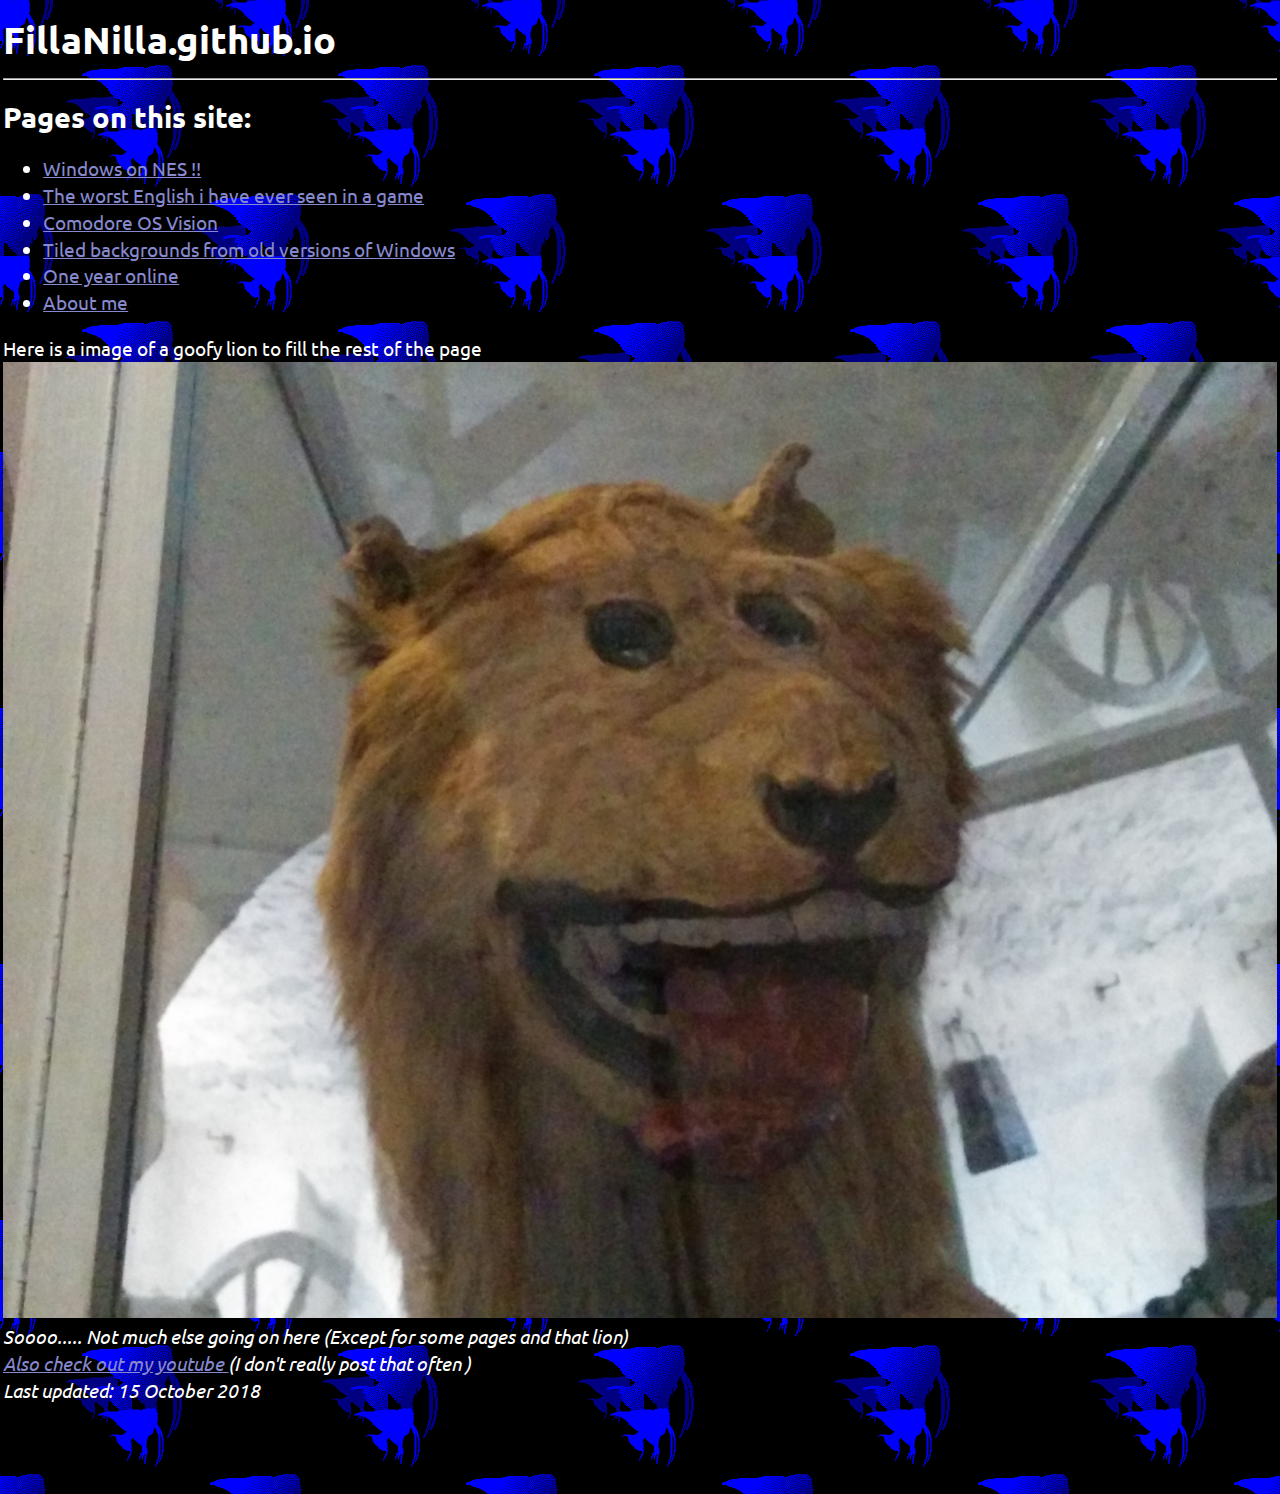
<file: index.html>
<!DOCTYPE html>
<html lang="en">
<head>
<meta charset="UTF-8">
<meta name="viewport" content="width=device-width, initial-scale=1.0">
<link rel="icon" href="apple-touch-icon.png">
<title>Commodore OS Vision</title>
<link rel="apple-touch-icon" href="apple-touch-icon.png">
<meta http-equiv="x-ua-compatible" content="ie=edge">
<link href="https://fonts.googleapis.com/css?family=Ubuntu" rel="stylesheet">
<style>
img{
max-width: 100%;
height: auto;
}
</style>
<link rel="stylesheet" href="style.css">
</head>
<body>
<h1 title="My home on the internet ;)">FillaNilla.github.io</h1><hr>
<h2>Pages on this site:</h2><ul>
  <li><a class="nav" href="winonnes.html">Windows on NES !!</a></li>
  <li><a class="nav" href="blazstar.html">The worst English i have ever seen in a game</a></li>
  <li><a class="nav" href="COS.html">Comodore OS Vision</a></li>
  <li><a class="nav" href="tiledBackgrounds.html">Tiled backgrounds from old versions of Windows</a></li>
  <li><a class="nav" href="1year.html">One year online</a></li>
  <li><a class="nav" href="https://youtu.be/dQw4w9WgXcQ">About me</a></li></ul>
Here is a image of a goofy lion to fill the rest of the page <br>
<img src="coollion.jpg" alt="Sad :( The cool lion image did not load" /> <br>
<em> Soooo..... Not much else going on here <em>(Except for some pages and that lion)</em><br>
<em> <u><a href="https://www.youtube.com/channel/UCMYOeKxvgf7QrUogHGhN0lA">Also check out my youtube </a></u> (I don't really post that often )</em><br>
Last updated: 15 October 2018
</html>
</file>
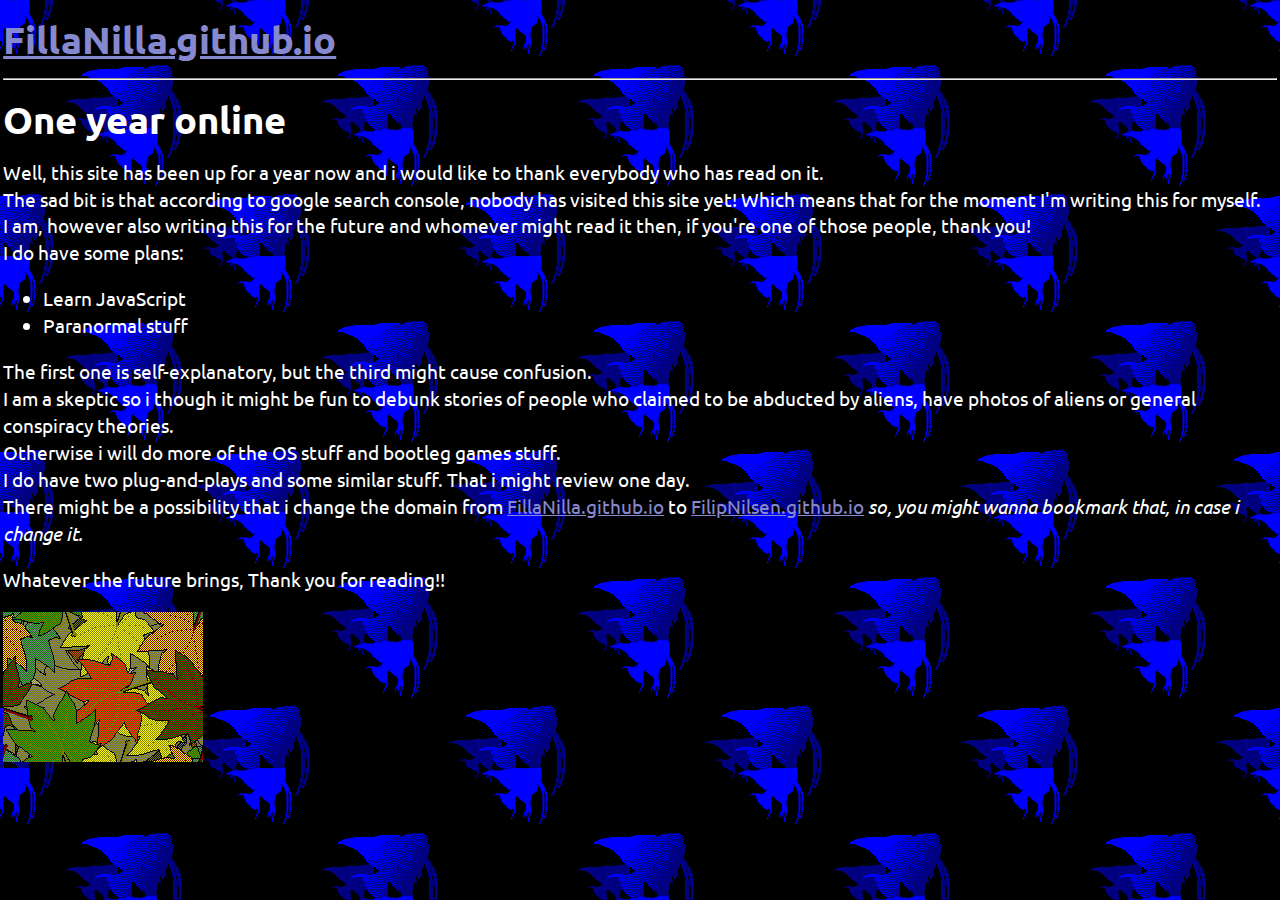
<file: 1year.html>
<!DOCTYPE html>
<html lang="en">
<head>
<meta charset="UTF-8">
<meta name="viewport" content="width=device-width, initial-scale=1.0">
<link rel="icon" href="apple-touch-icon.png">
<title>One year on</title>
<link rel="apple-touch-icon" href="apple-touch-icon.png">
<meta http-equiv="x-ua-compatible" content="ie=edge">
<link href="https://fonts.googleapis.com/css?family=Ubuntu" rel="stylesheet">
<style>
img{
max-width: 100%;
height: auto;
}
</style>
<link rel="stylesheet" href="style.css">
</head>
<body>
<div class="home"><h1><a href="https://FillaNilla.github.io">FillaNilla.github.io</a></h1><hr></div>
<h1>One year online</h1>
<p>
Well, this site has been up for a year now and i would like to thank everybody who has read on it.<br>
The sad bit is that according to google search console, nobody has visited this site yet! Which means that for the moment I'm writing this for myself.<br>
I am, however also writing this for the future and whomever might read it then, if you're one of those people, thank you!<br>
I do have some plans:
</p>
<ul>
<li>Learn JavaScript</li>
<li>Paranormal stuff</li>
</ul><p>
The first one is self-explanatory, but the third might cause confusion.<br>
I am a skeptic so i though it might be fun to debunk stories of people who claimed to be abducted by aliens, have photos of aliens or general conspiracy theories.<br>
Otherwise i will do more of the OS stuff and bootleg games stuff.<br>
I do have two plug-and-plays and some similar stuff. That i might review one day.<br>
There might be a possibility that i change the domain from <a href="fillanilla.github.io">FillaNilla.github.io</a> to <a href="FilipNilsen.github.io">FilipNilsen.github.io</a> <i>so, you might wanna bookmark that, in case i change it.</i></p>
<p>Whatever the future brings, Thank you for reading!!</p>
<img src="backgrounds/LEAVES.BMP" alt="" />
</body>
</html>
</file>
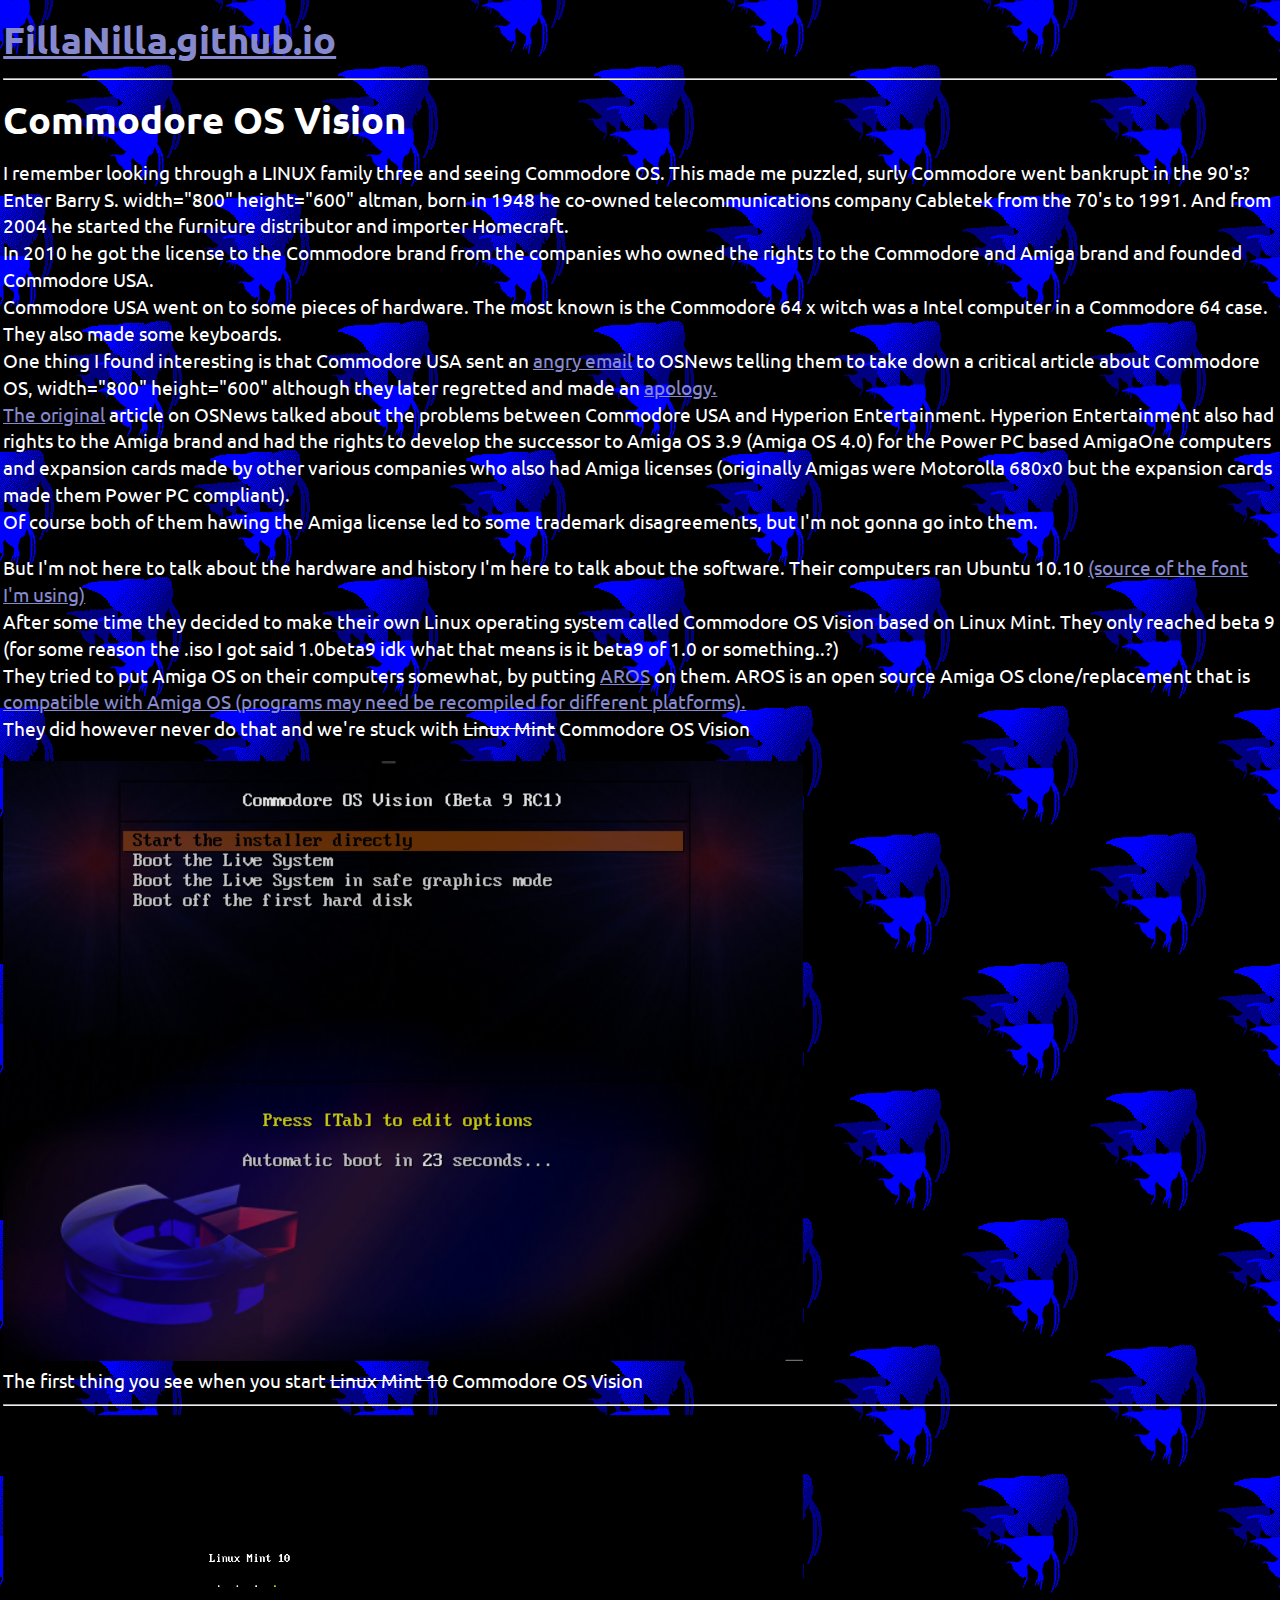
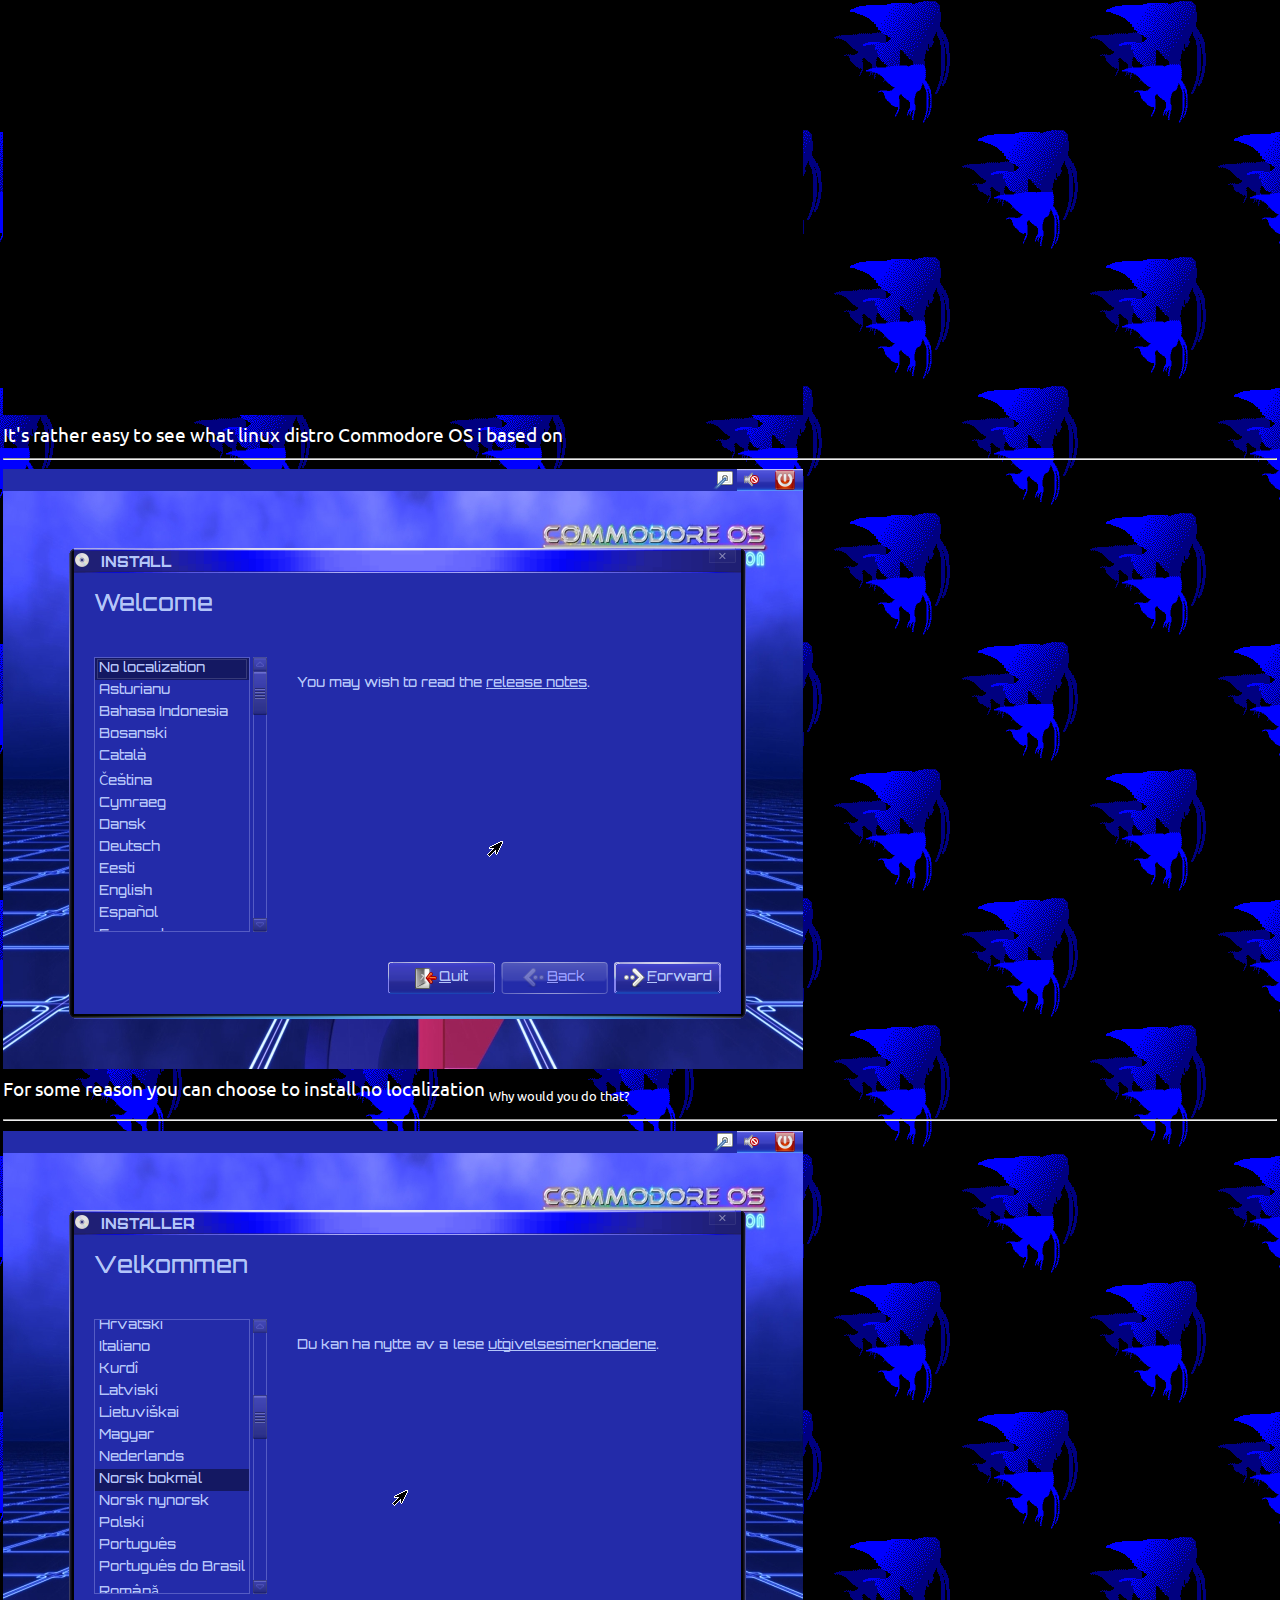
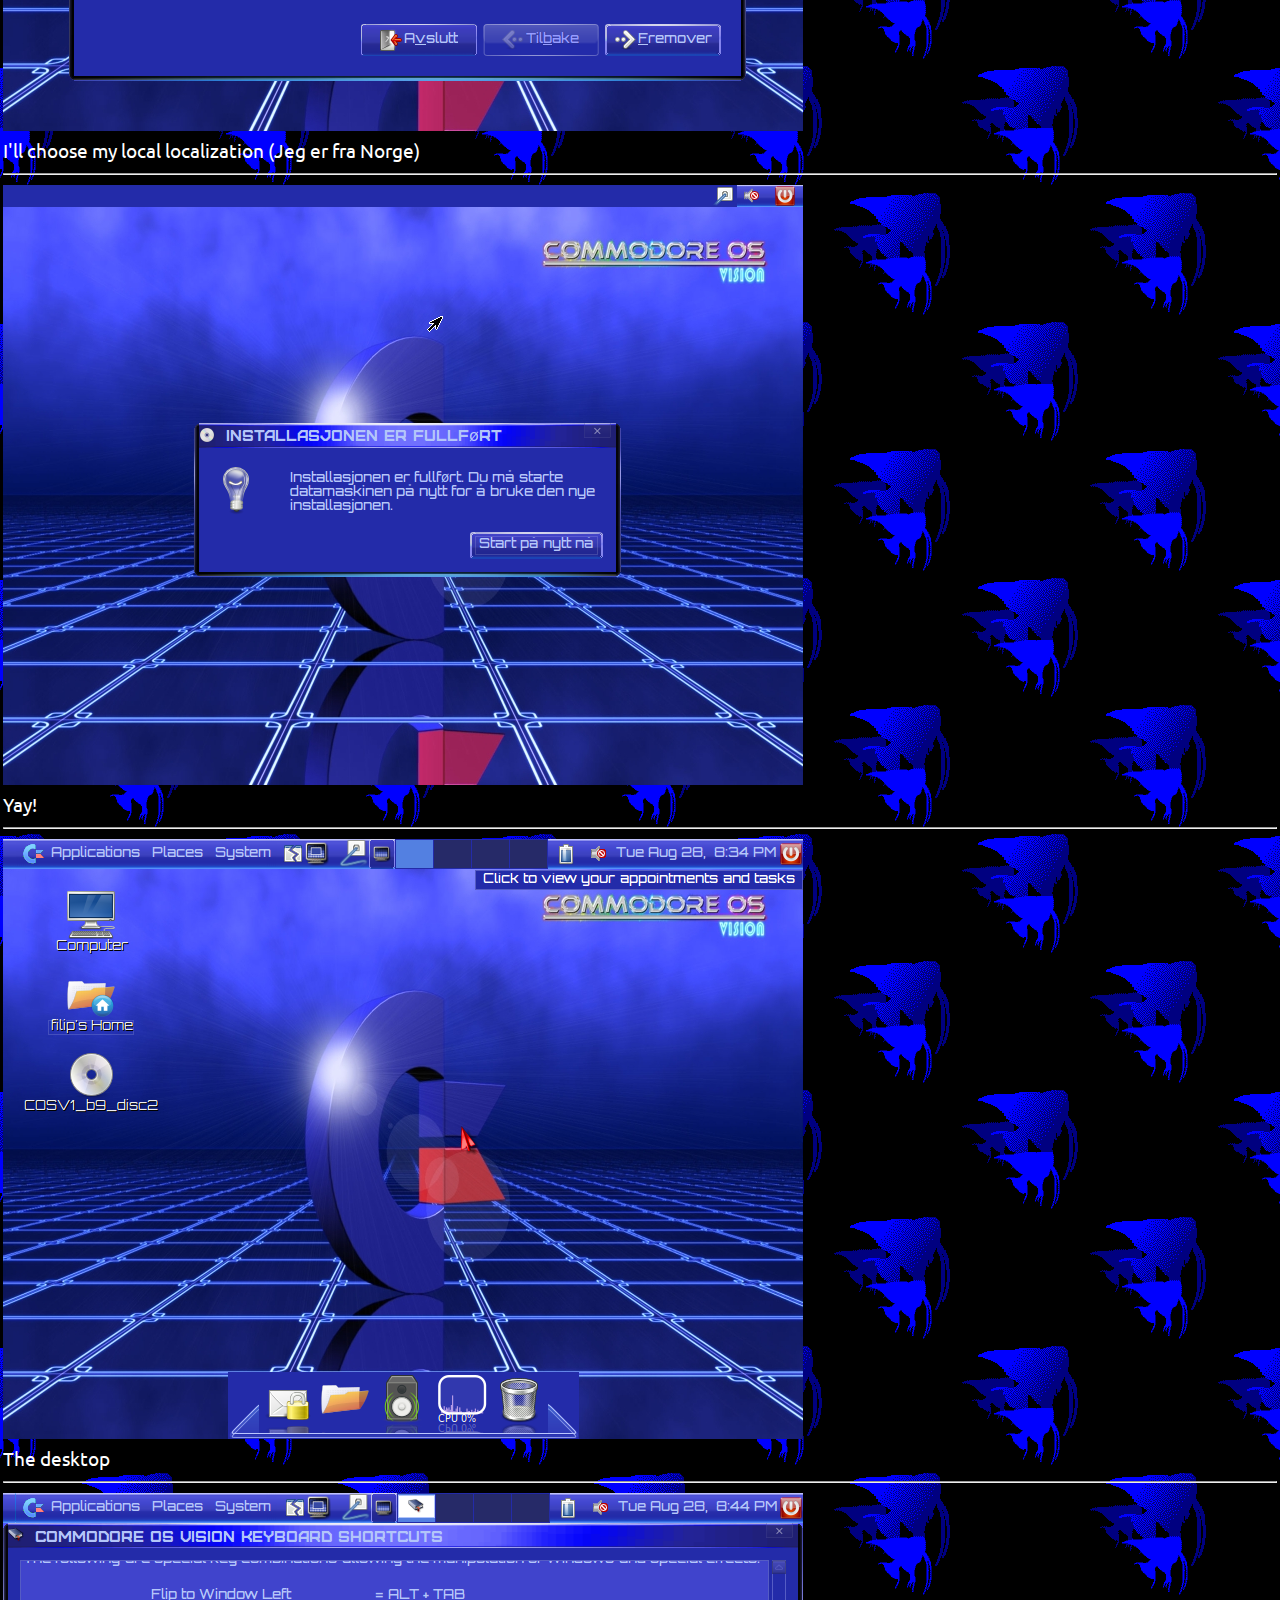
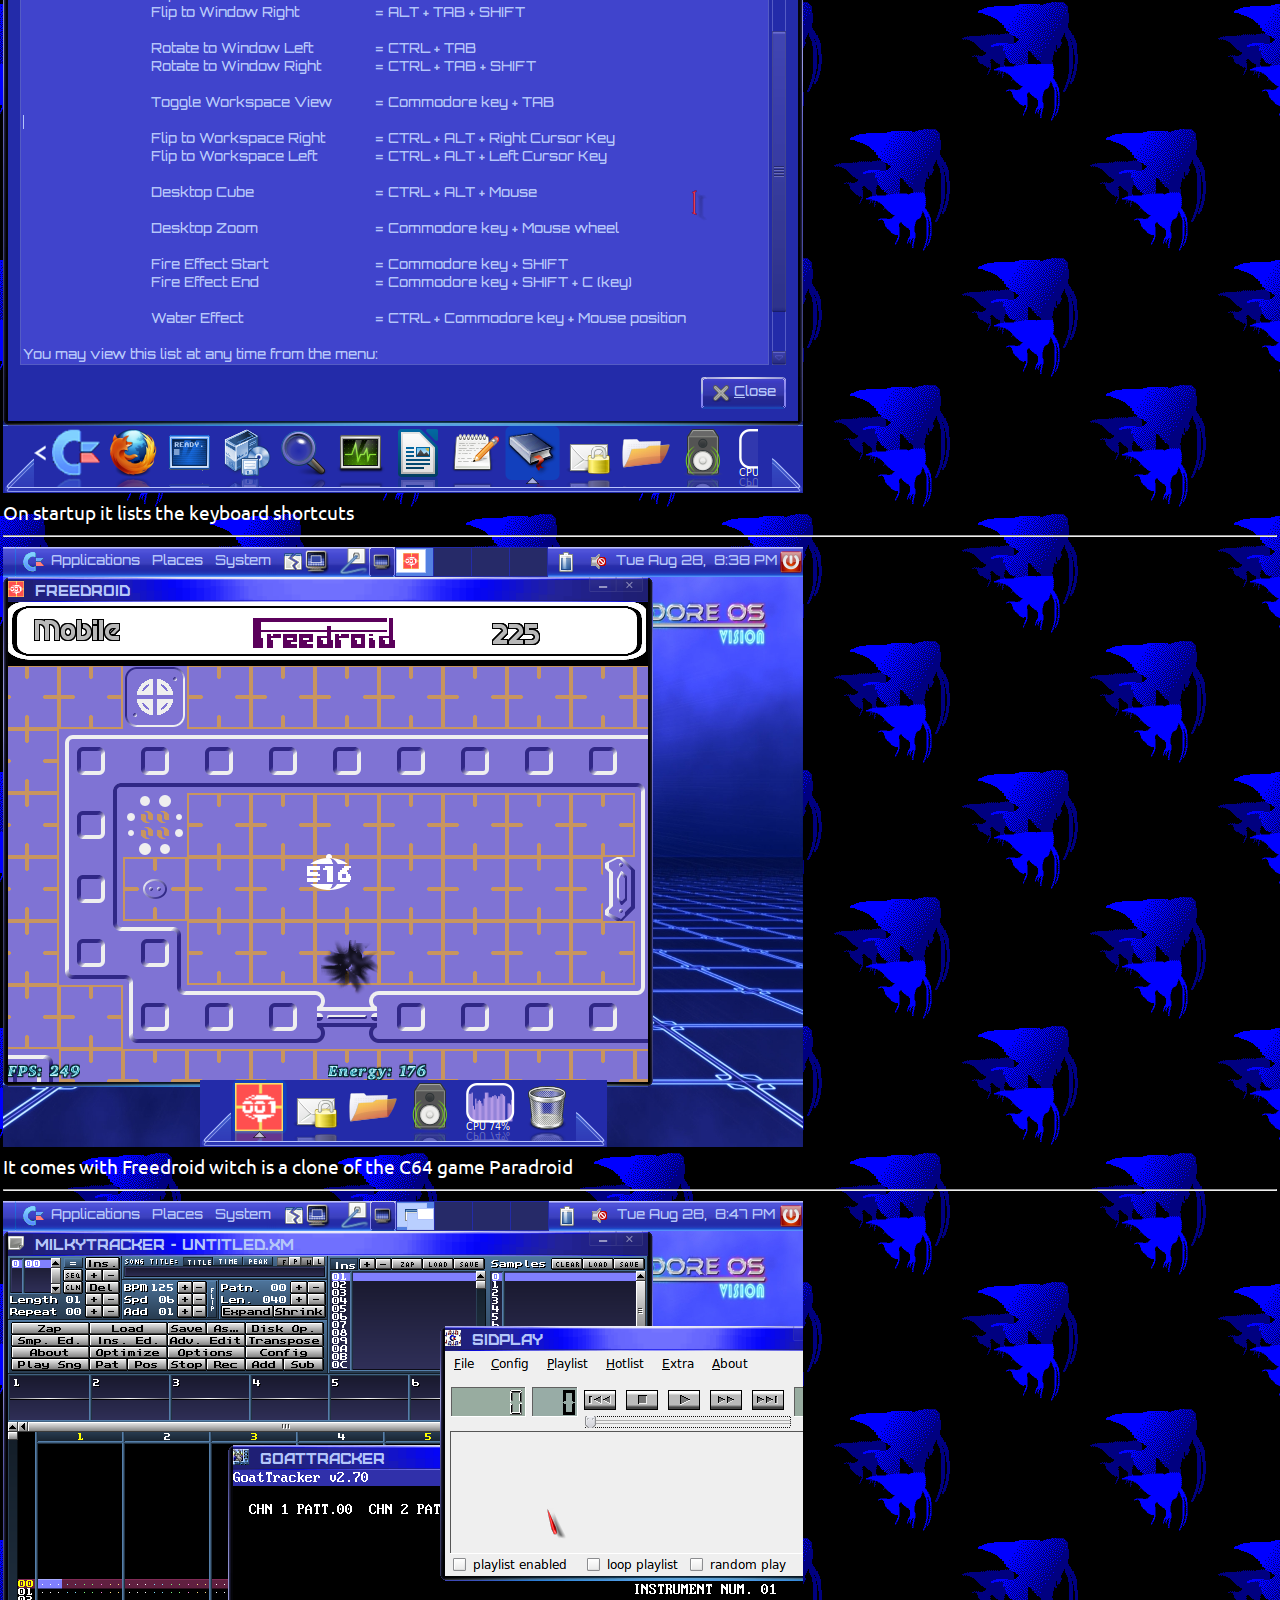
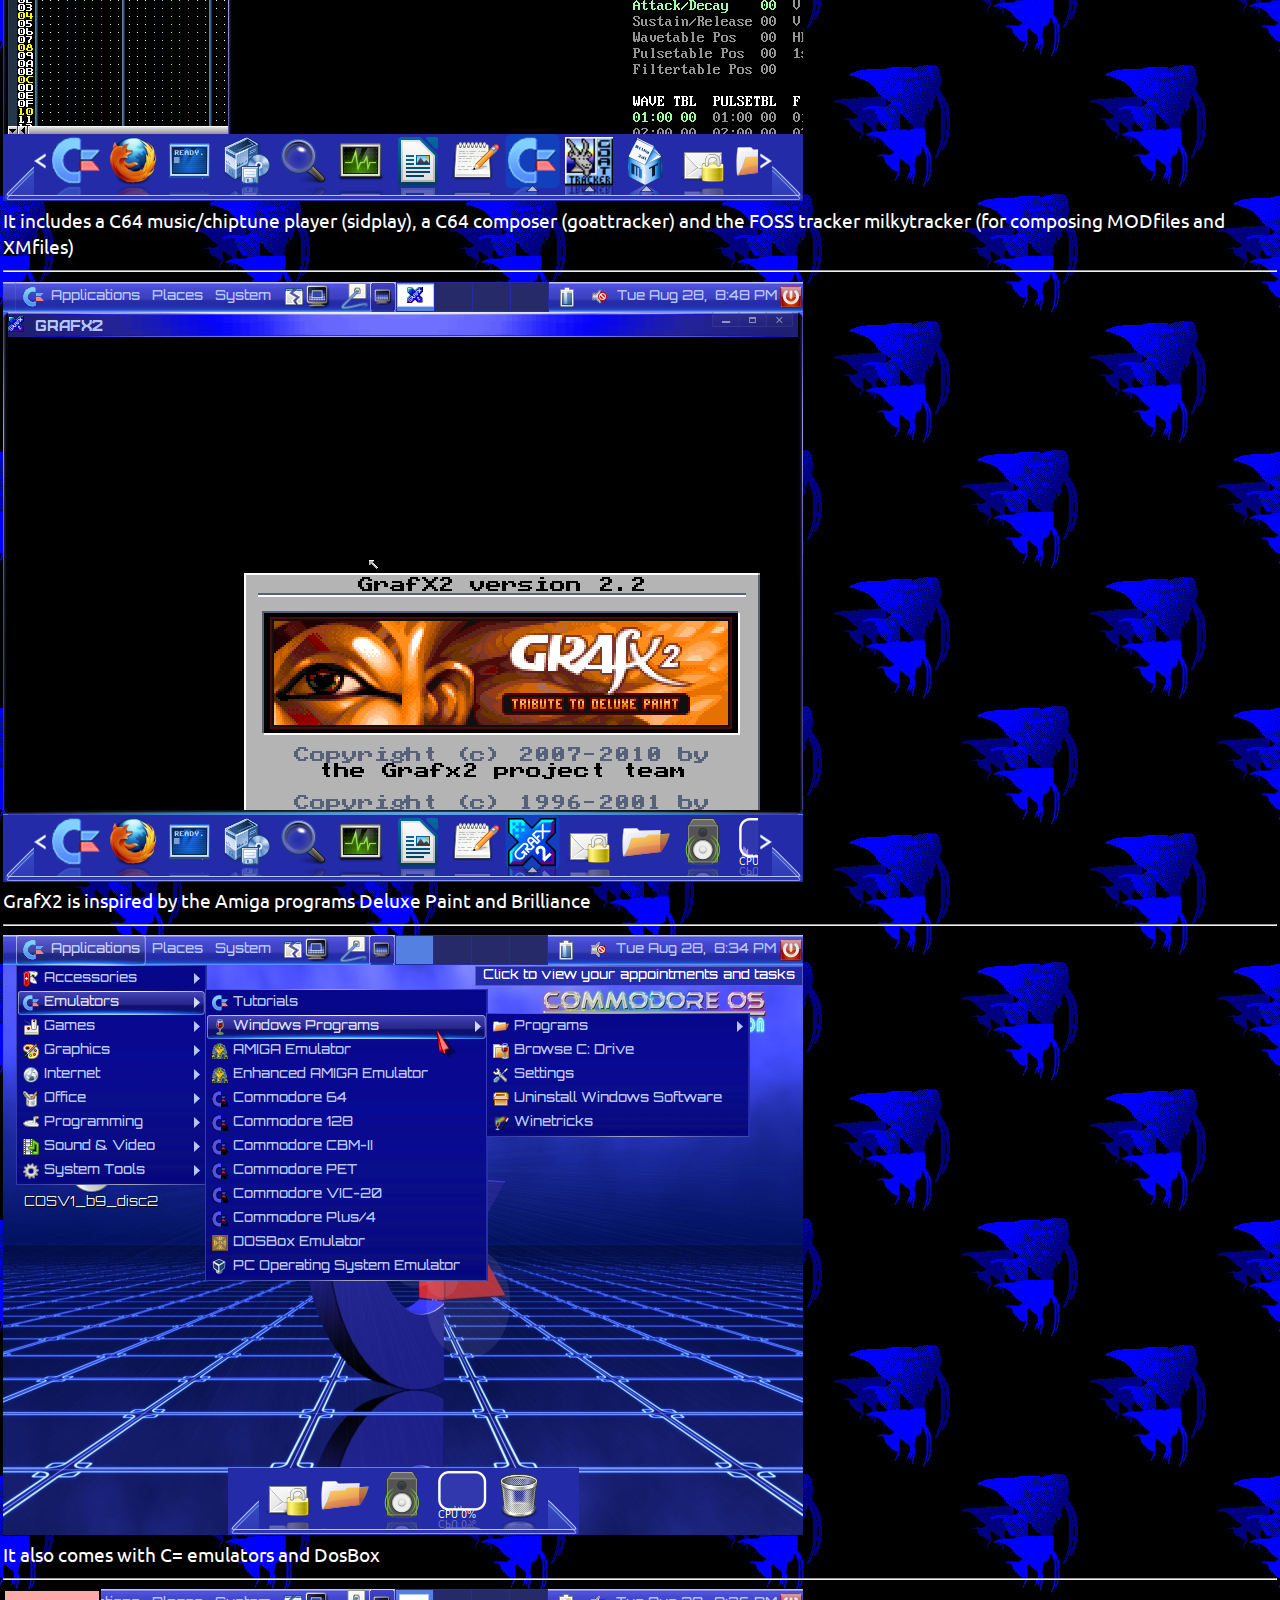
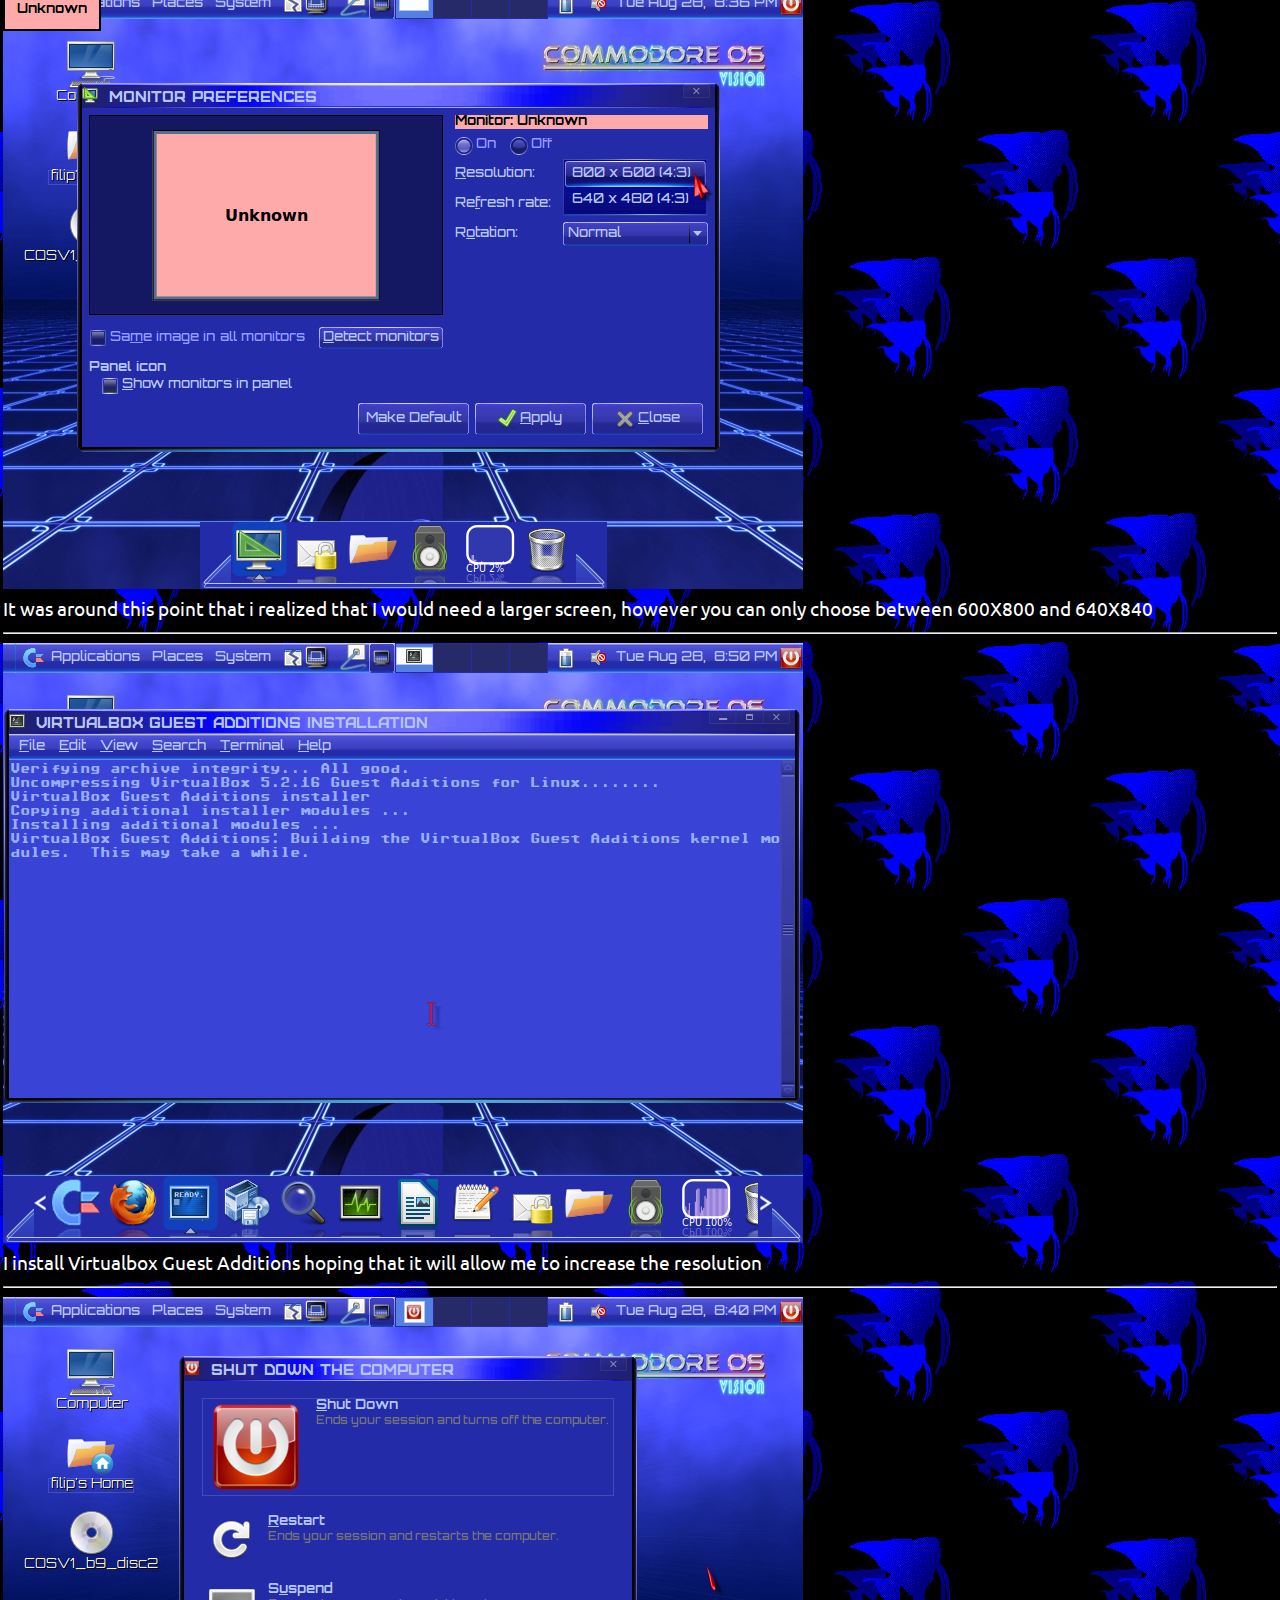
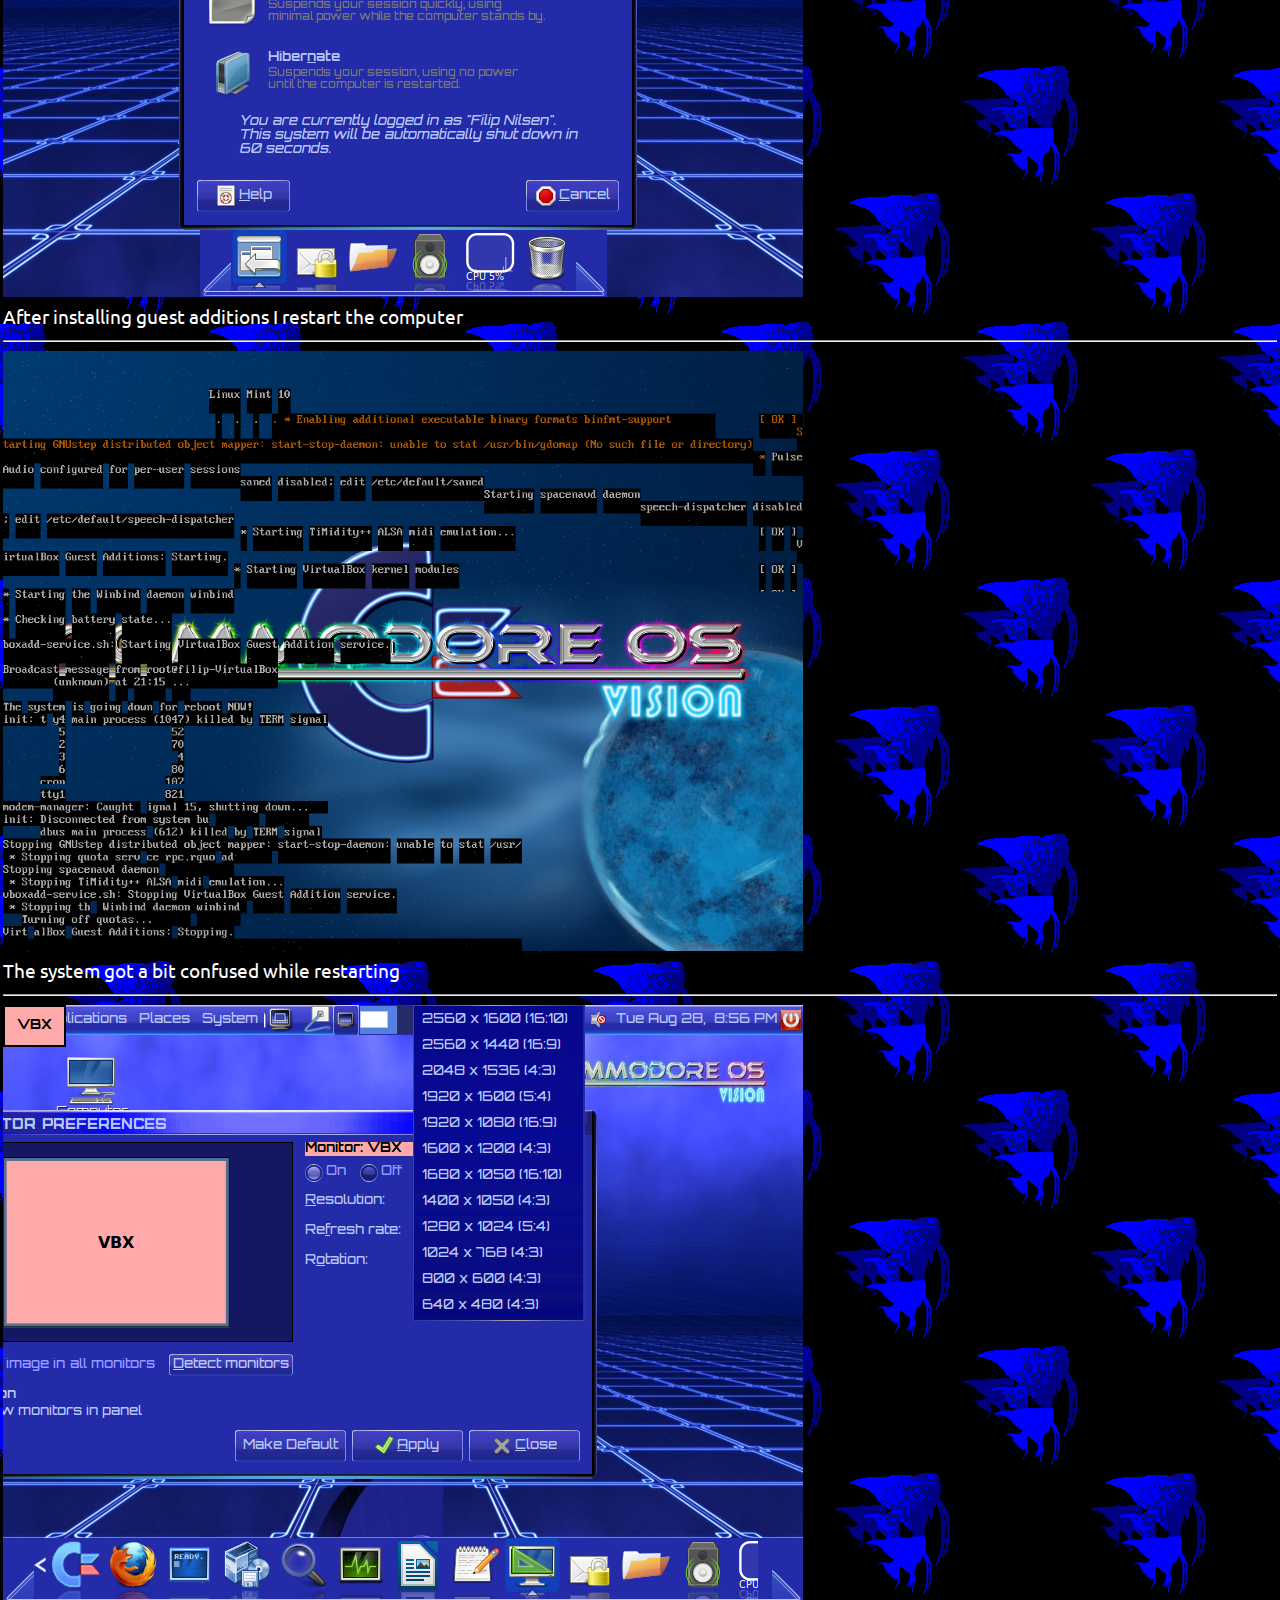
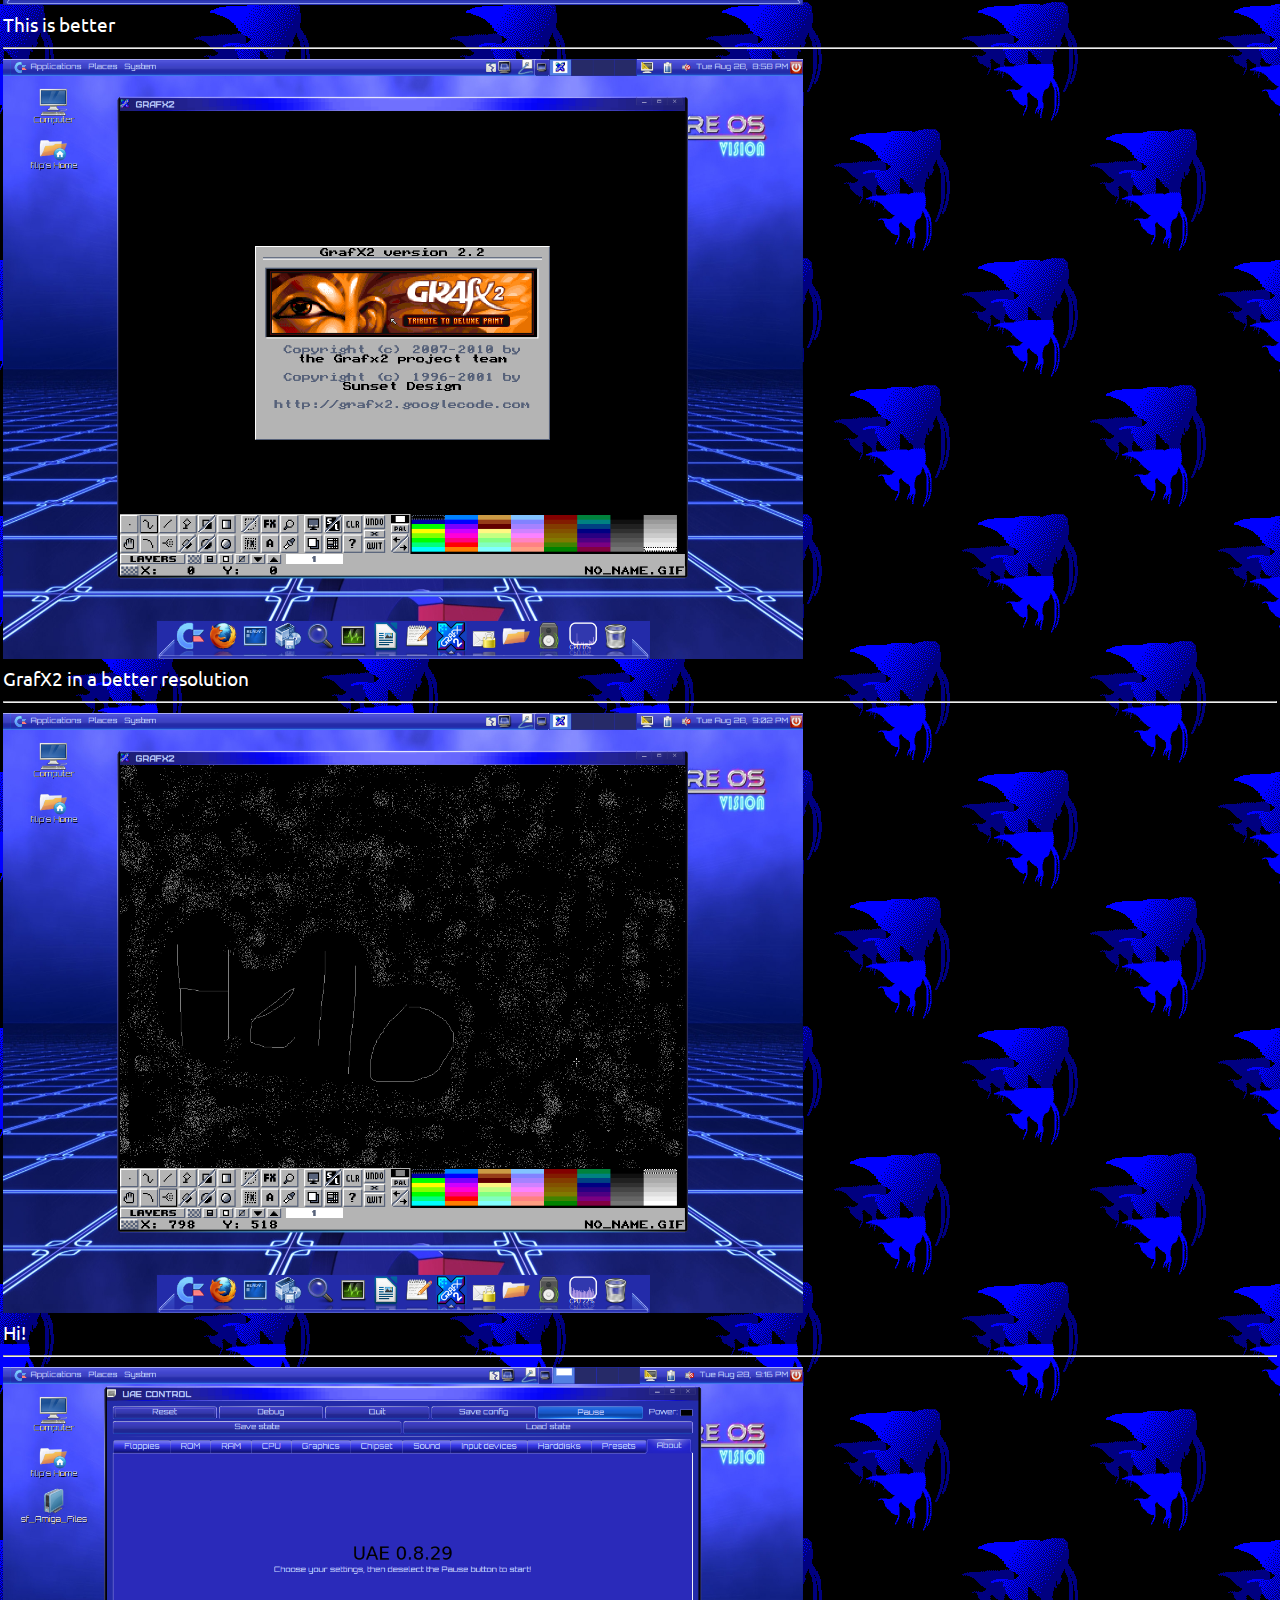
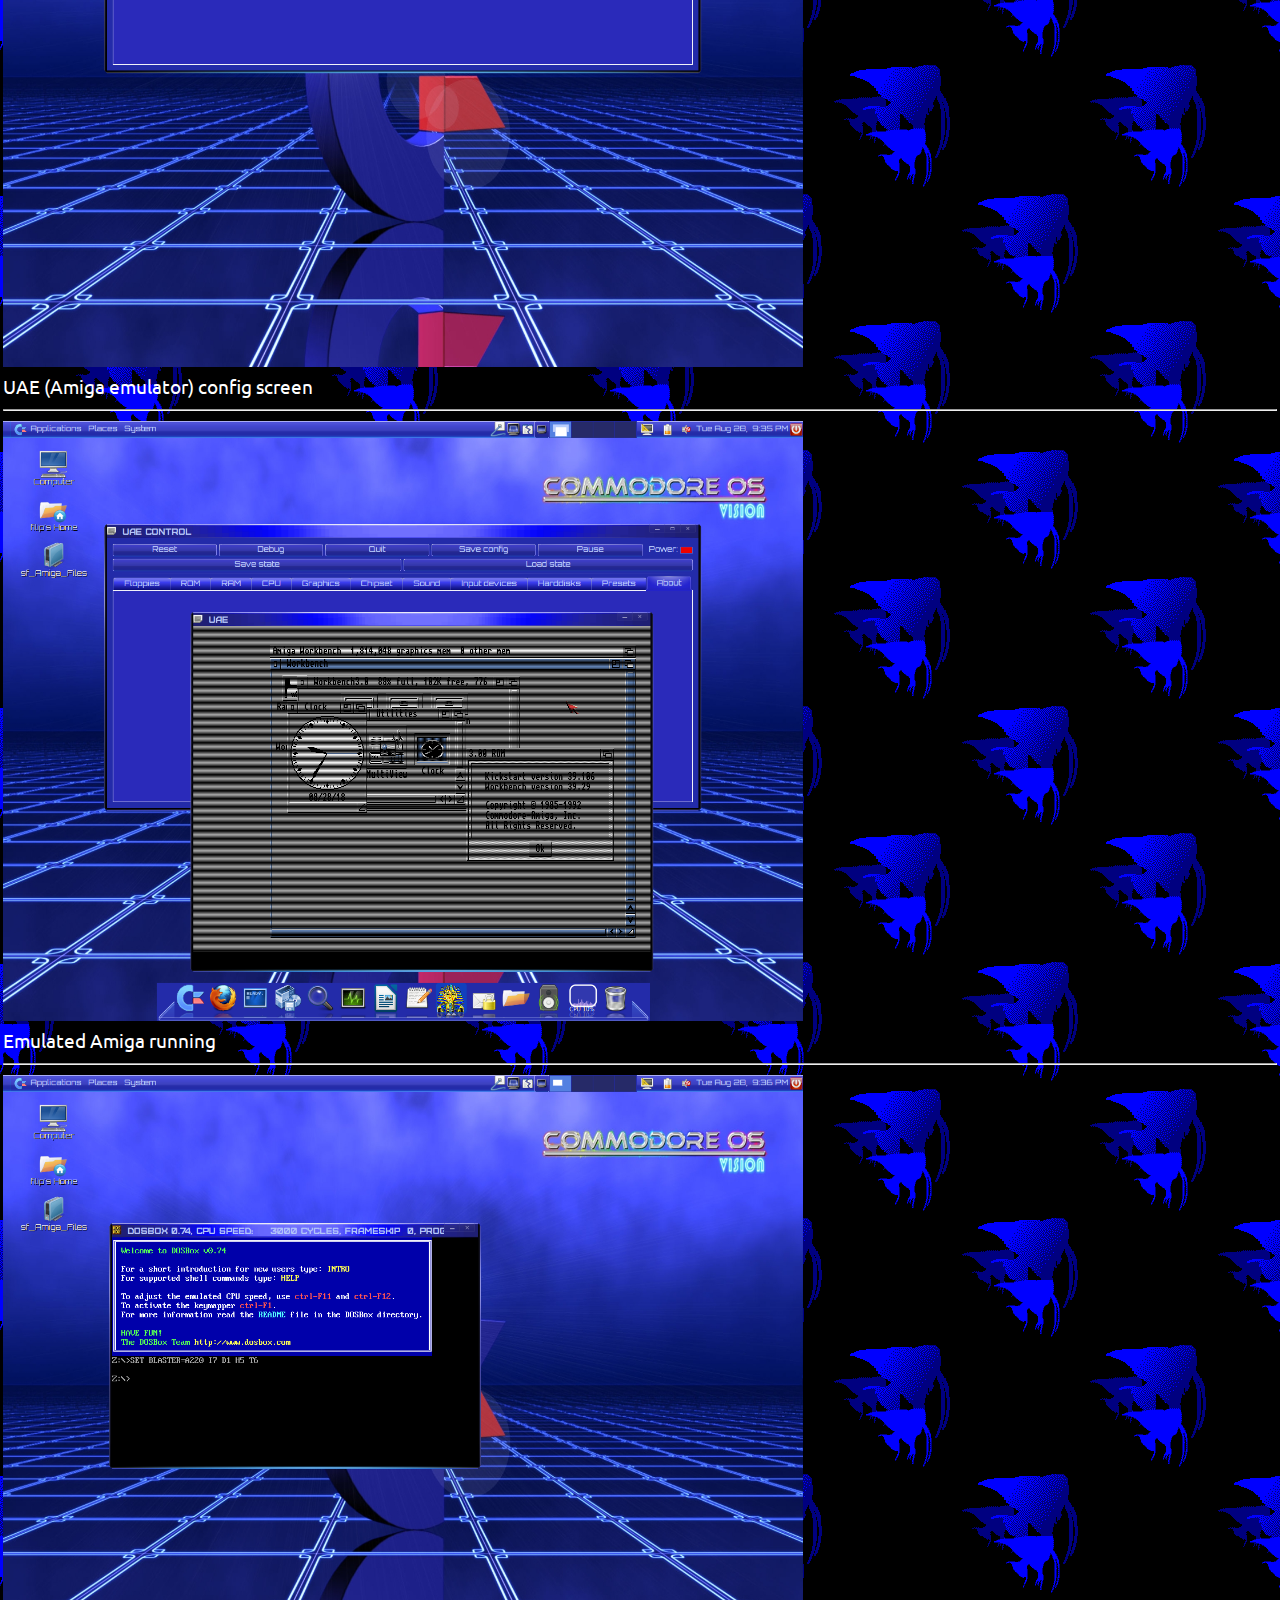
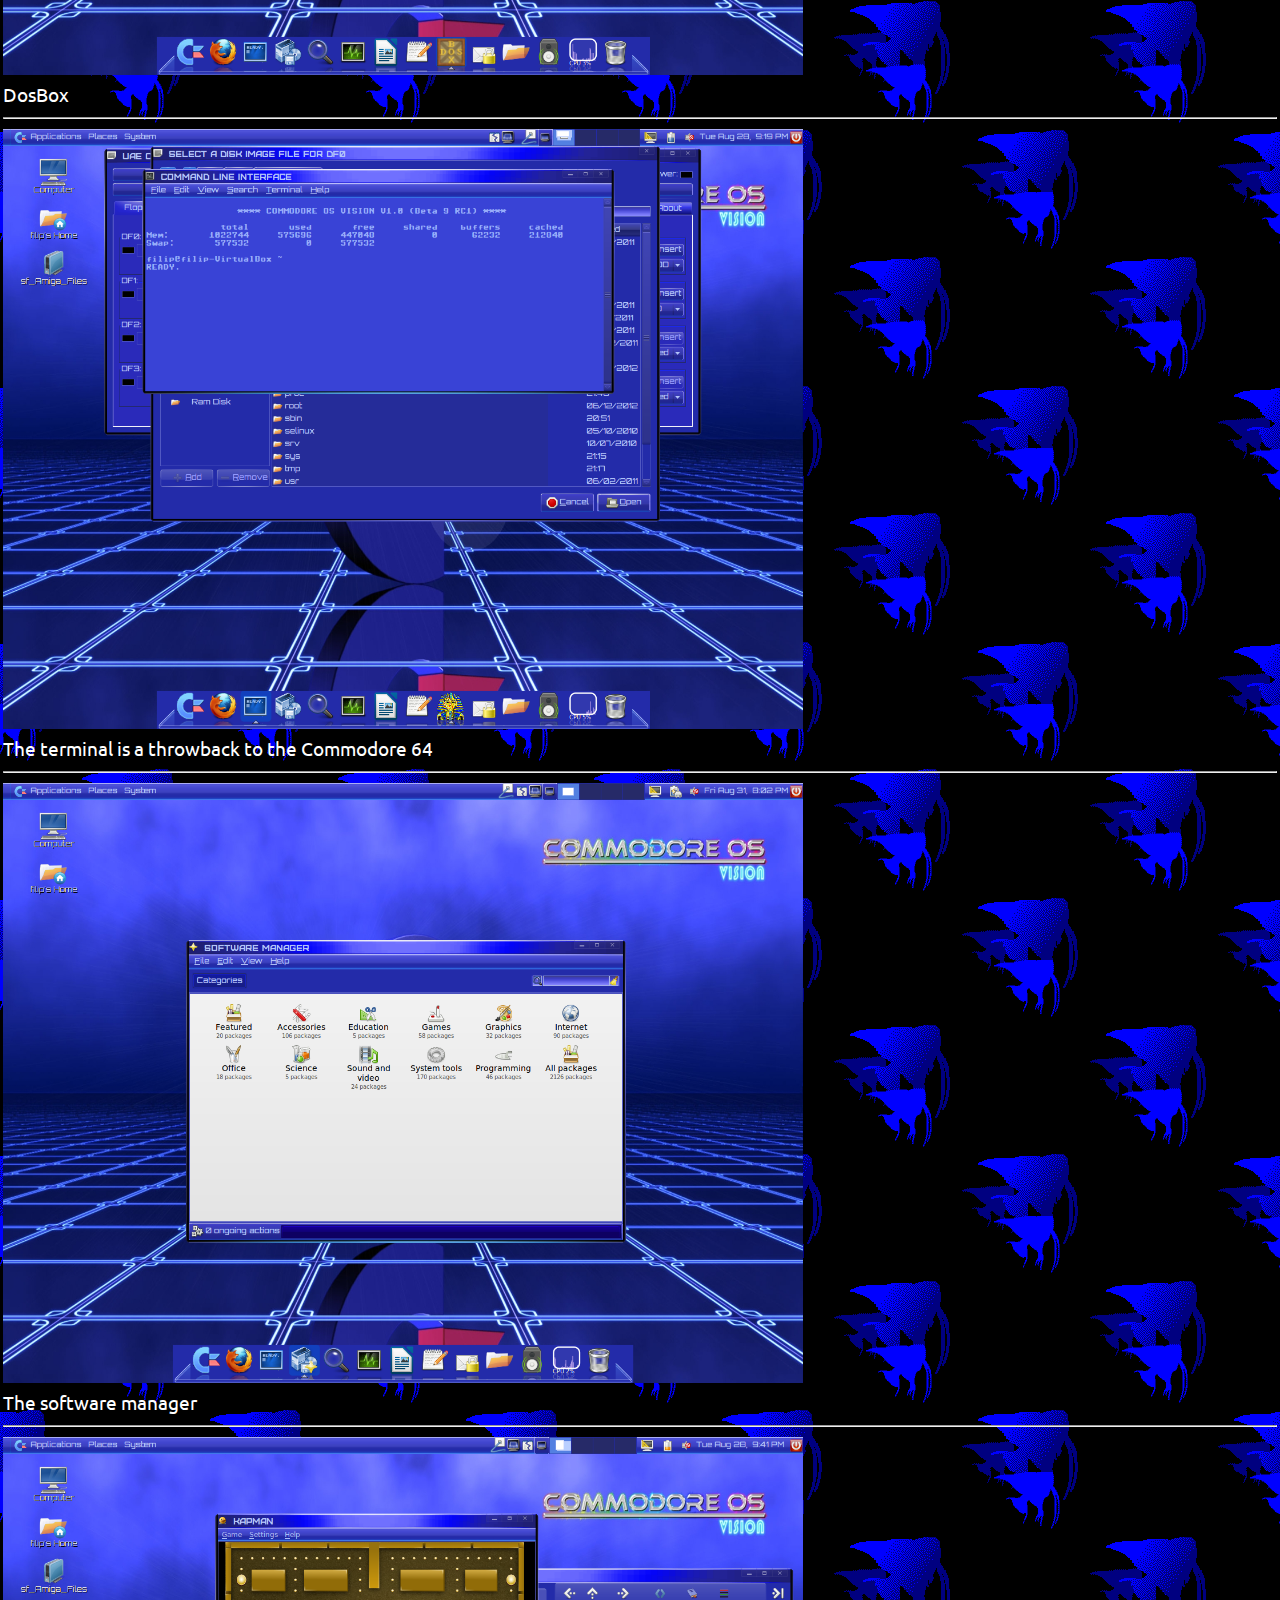
<file: COS.html>
<!DOCTYPE html>
<html lang="en">
<head>
<meta charset="UTF-8">
<meta name="viewport" content="width=device-width, initial-scale=1.0">
<link rel="icon" href="apple-touch-icon.png">
<title>Commodore OS Vision</title>
<link rel="apple-touch-icon" href="apple-touch-icon.png">
<meta http-equiv="x-ua-compatible" content="ie=edge">
<link href="https://fonts.googleapis.com/css?family=Ubuntu" rel="stylesheet">
<style>
img{
max-width: 100%;
height: auto;
}
</style>
<link rel="stylesheet" href="style.css">
</head>
<body>
<div class="home"><h1><a href="https://FillaNilla.github.io">FillaNilla.github.io</a></h1><hr></div>
<h1>Commodore OS Vision</h1>
<p>
I remember looking through a LINUX family three and seeing Commodore OS. This made me puzzled, surly Commodore went bankrupt in the 90's?<br>
Enter Barry S. width="800" height="600" altman, born in 1948 he co-owned telecommunications company Cabletek from the 70's to 1991. And from 2004 he started the furniture distributor and importer Homecraft.<br>
In 2010 he got the license to the Commodore brand from the companies who owned the rights to the Commodore and Amiga brand and founded Commodore USA.<br>
Commodore USA went on to some pieces of hardware. The most known is the Commodore 64 x witch was a Intel computer in a Commodore 64 case. They also made some keyboards.<br>
One thing I found interesting is that Commodore USA sent an <a href="http://www.osnews.com/story/23756/Commodore_USA_Threatens_OSNews_with_Legal_Action"><u>angry email</u></a> to OSNews telling them to take down a critical article about Commodore OS, width="800" height="600" although they later regretted and made an <a href="http://www.osnews.com/story/23993/Commodore_USA_s_CEO_Retracts_Legal_Threat_Apologises"><u>apology.</u></a><br>
<a href="http://www.osnews.com/story/23753/Commodore_Gets_Rights_to_Amiga_Hyperion_Takes_Legal_Action"><u>The original</u></a> article on OSNews talked about the problems between Commodore USA and Hyperion Entertainment.
Hyperion Entertainment also had rights to the Amiga brand and had the rights to develop the successor to Amiga OS 3.9 (Amiga OS 4.0) for the Power PC based AmigaOne computers and expansion cards made by other various companies who also had Amiga licenses (originally Amigas were Motorolla 680x0 but the expansion cards made them Power PC compliant).<br>
Of course both of them hawing the Amiga license led to some trademark disagreements, but I'm not gonna go into them.
</p>
<p>
But I'm not here to talk about the hardware and history I'm here to talk about the software. Their computers ran Ubuntu 10.10 <a href="https://fonts.google.com/specimen/Ubuntu"><u>(source of the font I'm using)</u></a><br>
After some time they decided to make their own Linux operating system called Commodore OS Vision based on Linux Mint. They only reached beta 9 (for some reason the .iso I got said 1.0beta9 idk what that means is it beta9 of 1.0 or something..?)<br>
They tried to put Amiga OS on their computers somewhat, by putting <a href="http://aros.sourceforge.net/introduction/"><u>AROS</u></a> on them. AROS is an open source Amiga OS clone/replacement that is <a href="http://aros.sourceforge.net/documentation/users/faq.php#how-compatible-is-aros-with-amigaos"><u>compatible with Amiga OS (programs may need be  recompiled for different platforms).</u></a><br>
They did however never do that and we're stuck with <del>Linux Mint</del> Commodore OS Vision
</p>

<img src="COS/what_to_do_on_install.png" width="800" height="600" width="800" height="600" alt="[img]" /><br>
The first thing you see when you start <del>Linux Mint 10</del> Commodore OS Vision<hr>

<img src="COS/its_mint.png" width="800" height="600" width="800" height="600" alt="[img]" /><br>
It's rather easy to see what linux distro Commodore OS i based on<hr>

<img src="COS/no_localisation.png" width="800" height="600" alt="[img]" /><br>
For some reason you can choose to install no localization <sub><span style="font-size: smaller;">Why would you do that?</span></sub><hr>

<img src="COS/norsk_bm.png" width="800" height="600" alt="[img]" /><br>
I'll choose my local localization (Jeg er fra Norge)<hr>

<img src="COS/install_over.png" width="800" height="600" alt="[img]" /><br>
Yay!<hr>

<img src="COS/desktop1.png" width="800" height="600" alt="[img]" /><br>
The desktop<hr>

<img src="COS/keyboard_shortcuts.png" width="800" height="600" alt="[img]" /><br>
On startup it lists the keyboard shortcuts<hr>

<img src="COS/freedroid1.png" width="800" height="600" alt="[img]" /><br>
It comes with Freedroid witch is a clone of the C64 game Paradroid<hr>

<img src="COS/sid_stuff.png" width="800" height="600" alt="[img]" /><br>
It includes a C64 music/chiptune player (sidplay), a C64 composer (goattracker) and the FOSS tracker milkytracker (for composing MODfiles and XMfiles)<hr>

<img src="COS/del2.png" width="800" height="600" alt="[img]" /><br>
GrafX2 is inspired by the Amiga programs Deluxe Paint and Brilliance<hr>

<img src="COS/emu_list.png" width="800" height="600" alt="[img]" /><br>
It also comes with C= emulators and DosBox<hr>

<img src="COS/avail_res.png" width="800" height="600" alt="[img]" /><br>
It was around this point that i realized that I would need a larger screen, however you can only choose between 600X800 and 640X840<hr>

<img src="COS/vbox_addons.png" width="800" height="600" alt="[img]" /><br>
I install Virtualbox Guest Additions hoping that it will allow me to increase the resolution<hr>

<img src="COS/shutdown.png" width="800" height="600" alt="[img]" /><br>
After installing guest additions I restart the computer<hr>

<img src="COS/glitch1.png" width="800" height="600" alt="[img]" /><br>
The system got a bit confused while restarting<hr>

<img src="COS/this.png" width="800" height="600" alt="[img]" /><br>
This is better<hr>

<img src="COS/gfx2_better1.png" width="800" height="600" alt="[img]" /><br>
GrafX2 in a better resolution<hr>

<img src="COS/grfx2_hello.png" width="800" height="600" alt="[img]" /><br>
Hi!<hr>

<img src="COS/uae1.png" width="800" height="600" alt="[img]" /><br>
UAE (Amiga emulator) config screen<hr>

<img src="COS/uae2.png" width="800" height="600" alt="[img]" /><br>
Emulated Amiga running<hr>

<img src="COS/dosbox.png" width="800" height="600" alt="[img]" /><br>
DosBox<hr>

<img src="COS/terminal.png" width="800" height="600" alt="[img]" /><br>
The terminal is a throwback to the Commodore 64<hr>

<img src="COS/softman.png" width="800" height="600" alt="[img]" /><br>
The software manager<hr>

<img src="COS/pacman.png" width="800" height="600" alt="[img]" /><br>
A shitty PacMan clone<hr>

<img src="COS/uae1.png" width="800" height="600" alt="[img]" /><br>
TORCS, a racing game<hr>

<img src="COS/dopus_clone.png" width="800" height="600" alt="[img]" /><br>
EMELFM2 is a clone of the most common file manager for Amiga OS, DOPUS<hr>

<img src="COS/internet1.png" width="800" height="600" alt="[img]" /><br>
Firefox and Chromium running side-by-side<hr>

<img src="COS/theme1.png" width="800" height="600" alt="[img]" /><br>
Commodore OS includes four different user themes. This one is the Commodore OS theme<hr>

<img src="COS/theme2.png" width="800" height="600" alt="[img]" /><br>
Commodore VIC<hr>

<img src="COS/corruptin.png" width="800" height="600" alt="[img]" /><br>
The system got confused for a second time<hr>

<img src="COS/theme3.png" width="800" height="600" alt="[img]" /><br>
Commodore Amiga<hr>

<img src="COS/theme4.png" width="800" height="600" alt="[img]" /><br>
The high contrast theme<hr>

<img src="COS/memtest68.png" width="800" height="600" alt="[img]" /><br>
On startup I can choose to run a memory test<hr>


</body>
</html>
</file>
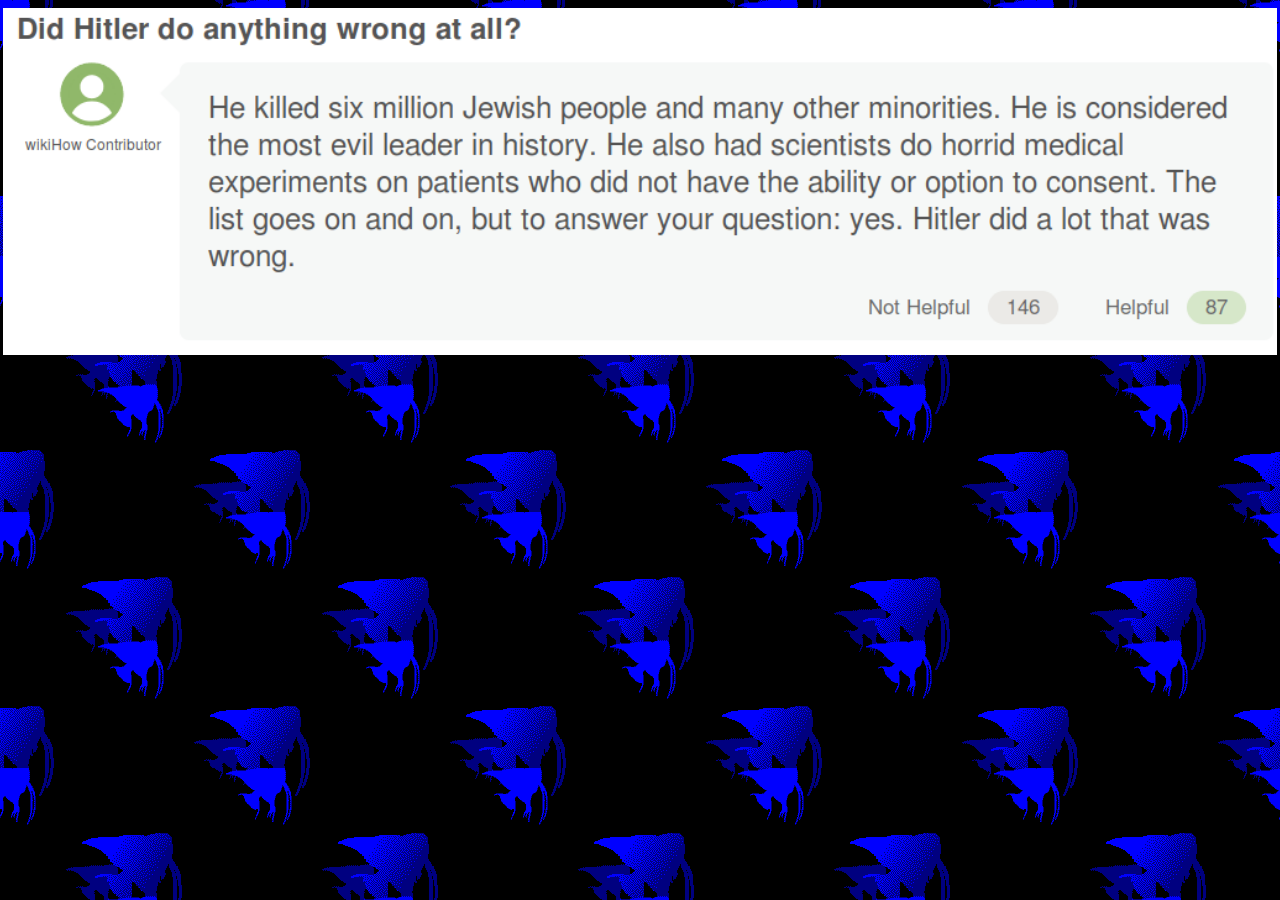
<file: hitler.html>
<!DOCTYPE html>
<html lang="en">
<head>
<meta charset="UTF-8">
<meta http-equiv="x-ua-compatible" content="ie=edge">
<meta name="viewport" content="width=device-width, initial-scale=1.0">
<link rel="icon" href="apple-touch-icon.png">
<link rel="apple-touch-icon" href="apple-touch-icon.png">
<link rel="stylesheet" href="style.css">
<style>
img {
    width: 100%;
    height: auto;
    margin: auto;
}
</style>
<title>
Did Hitler do anything wrong?
</title>
</head>
<img src="wikihow/hitlerdidnothingwrong.png" alt="image error: wikihow/hitlerdidnothingwrong.png" />
</body>
</html>
</file>
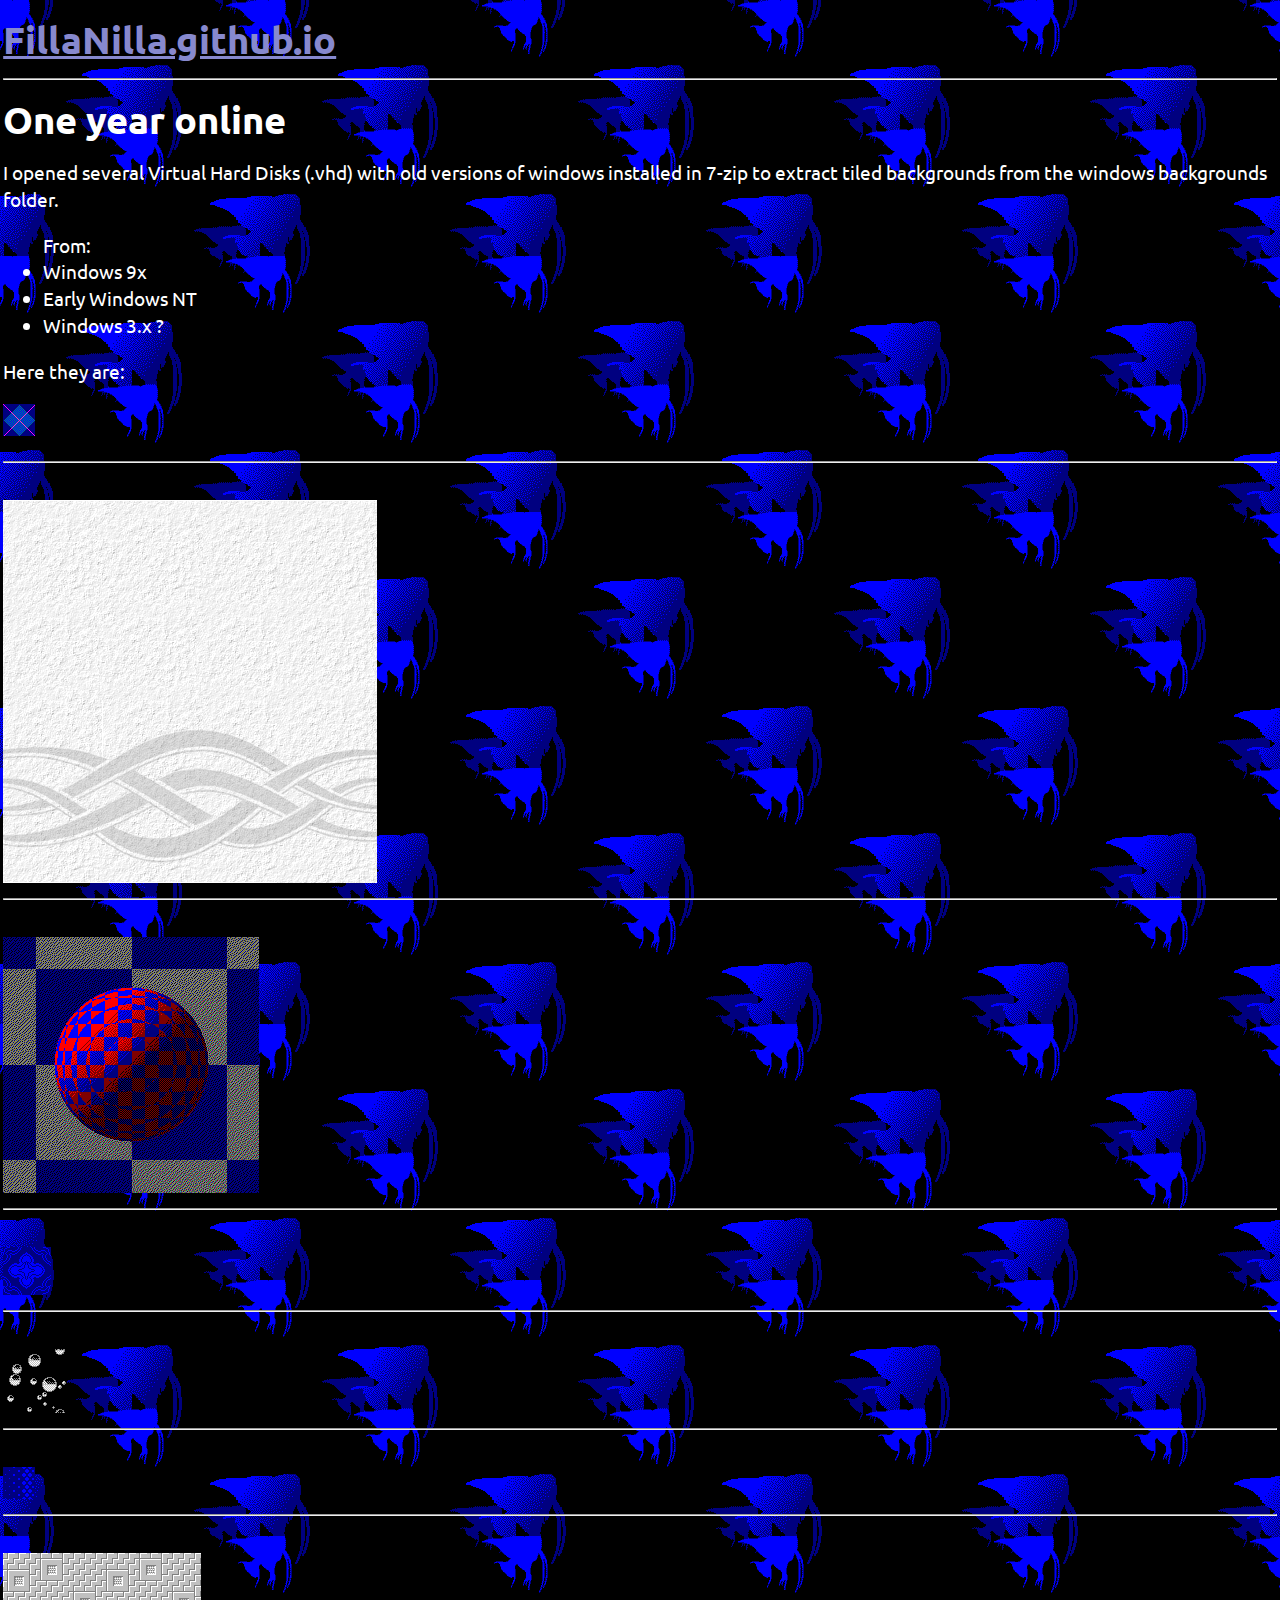
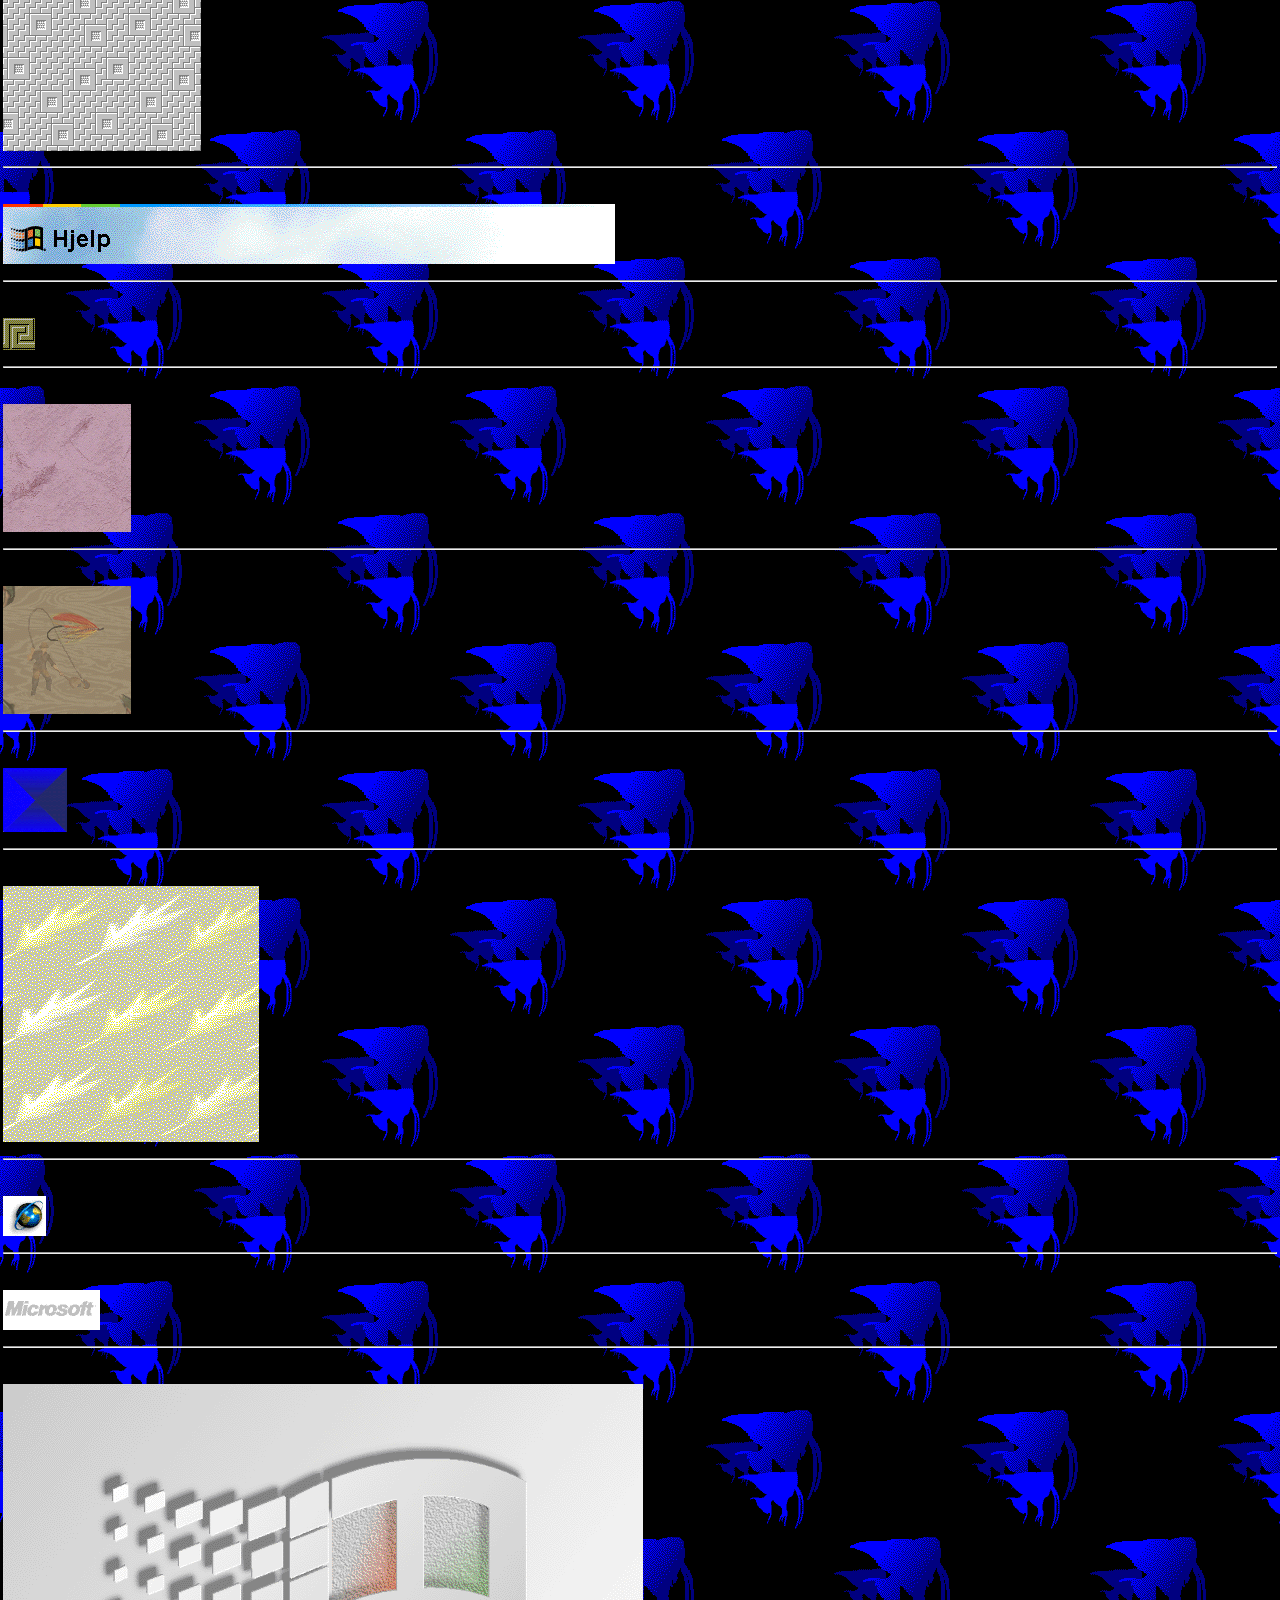
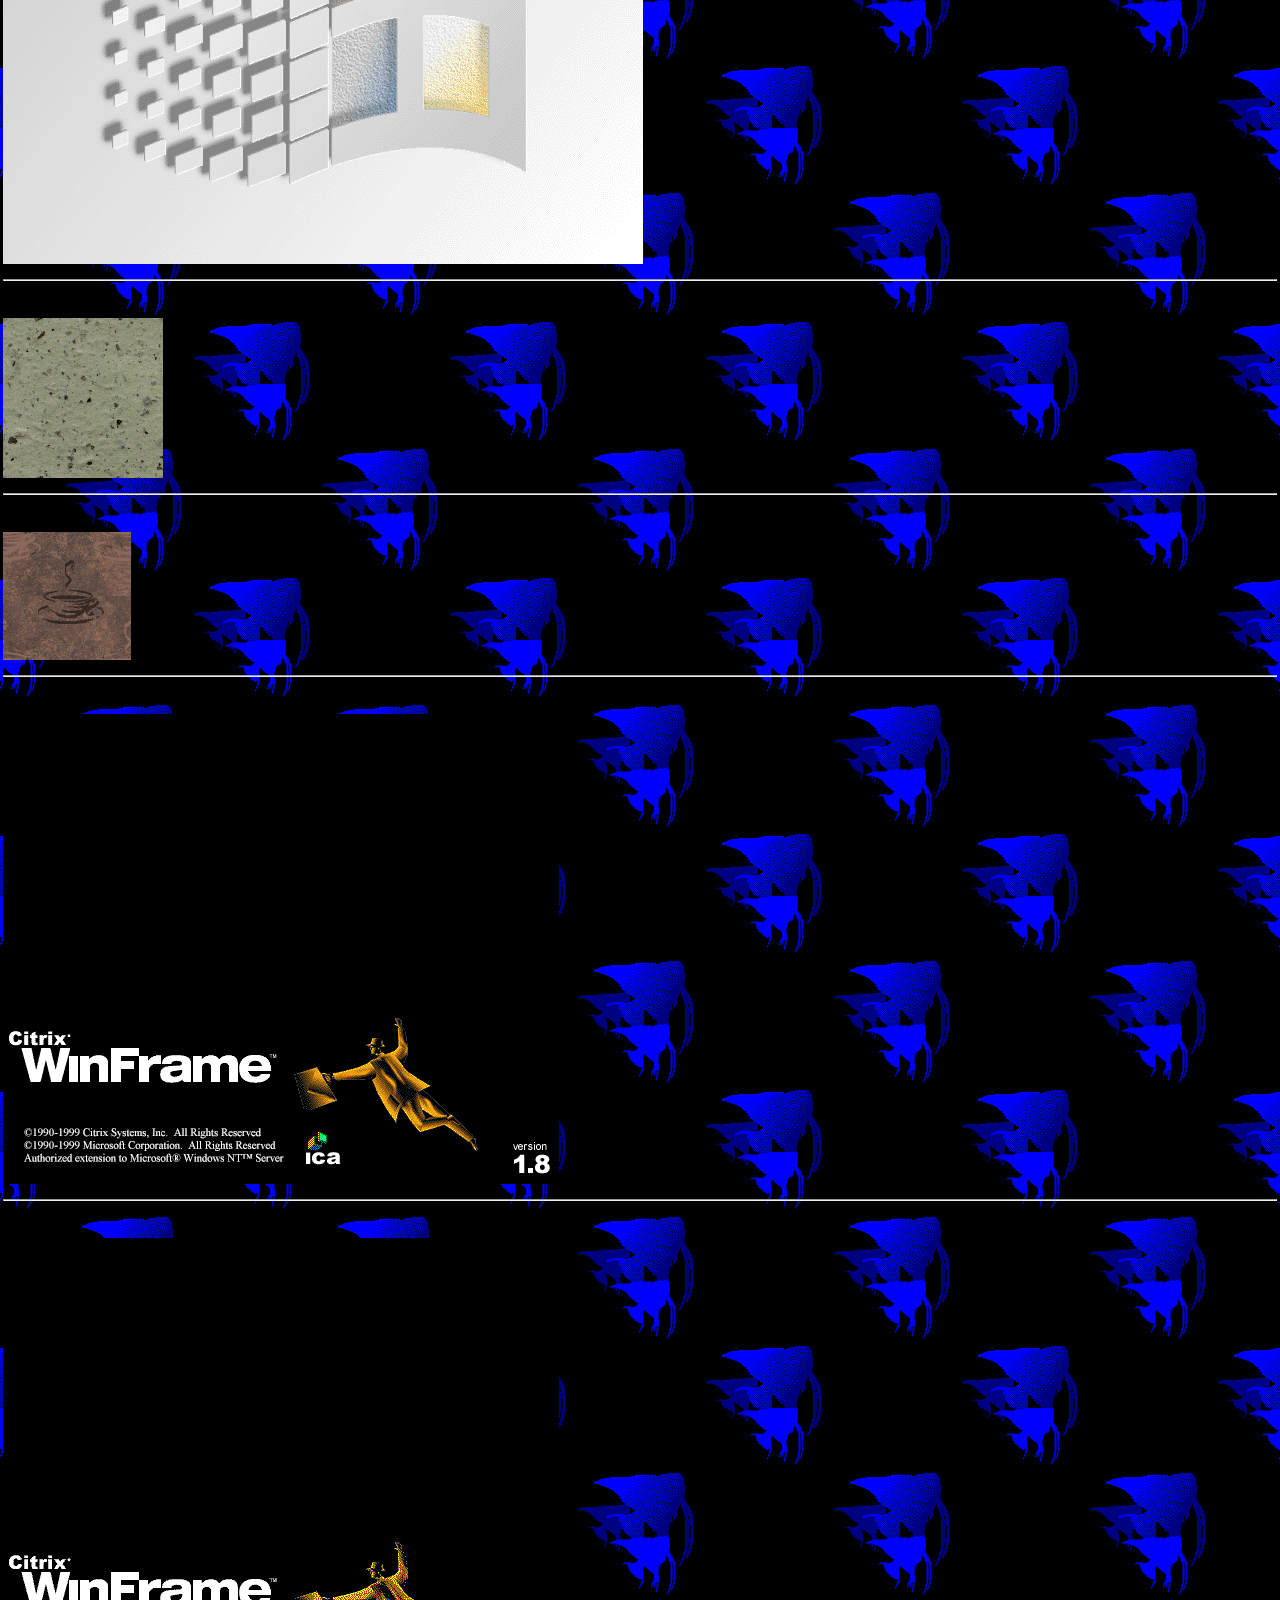
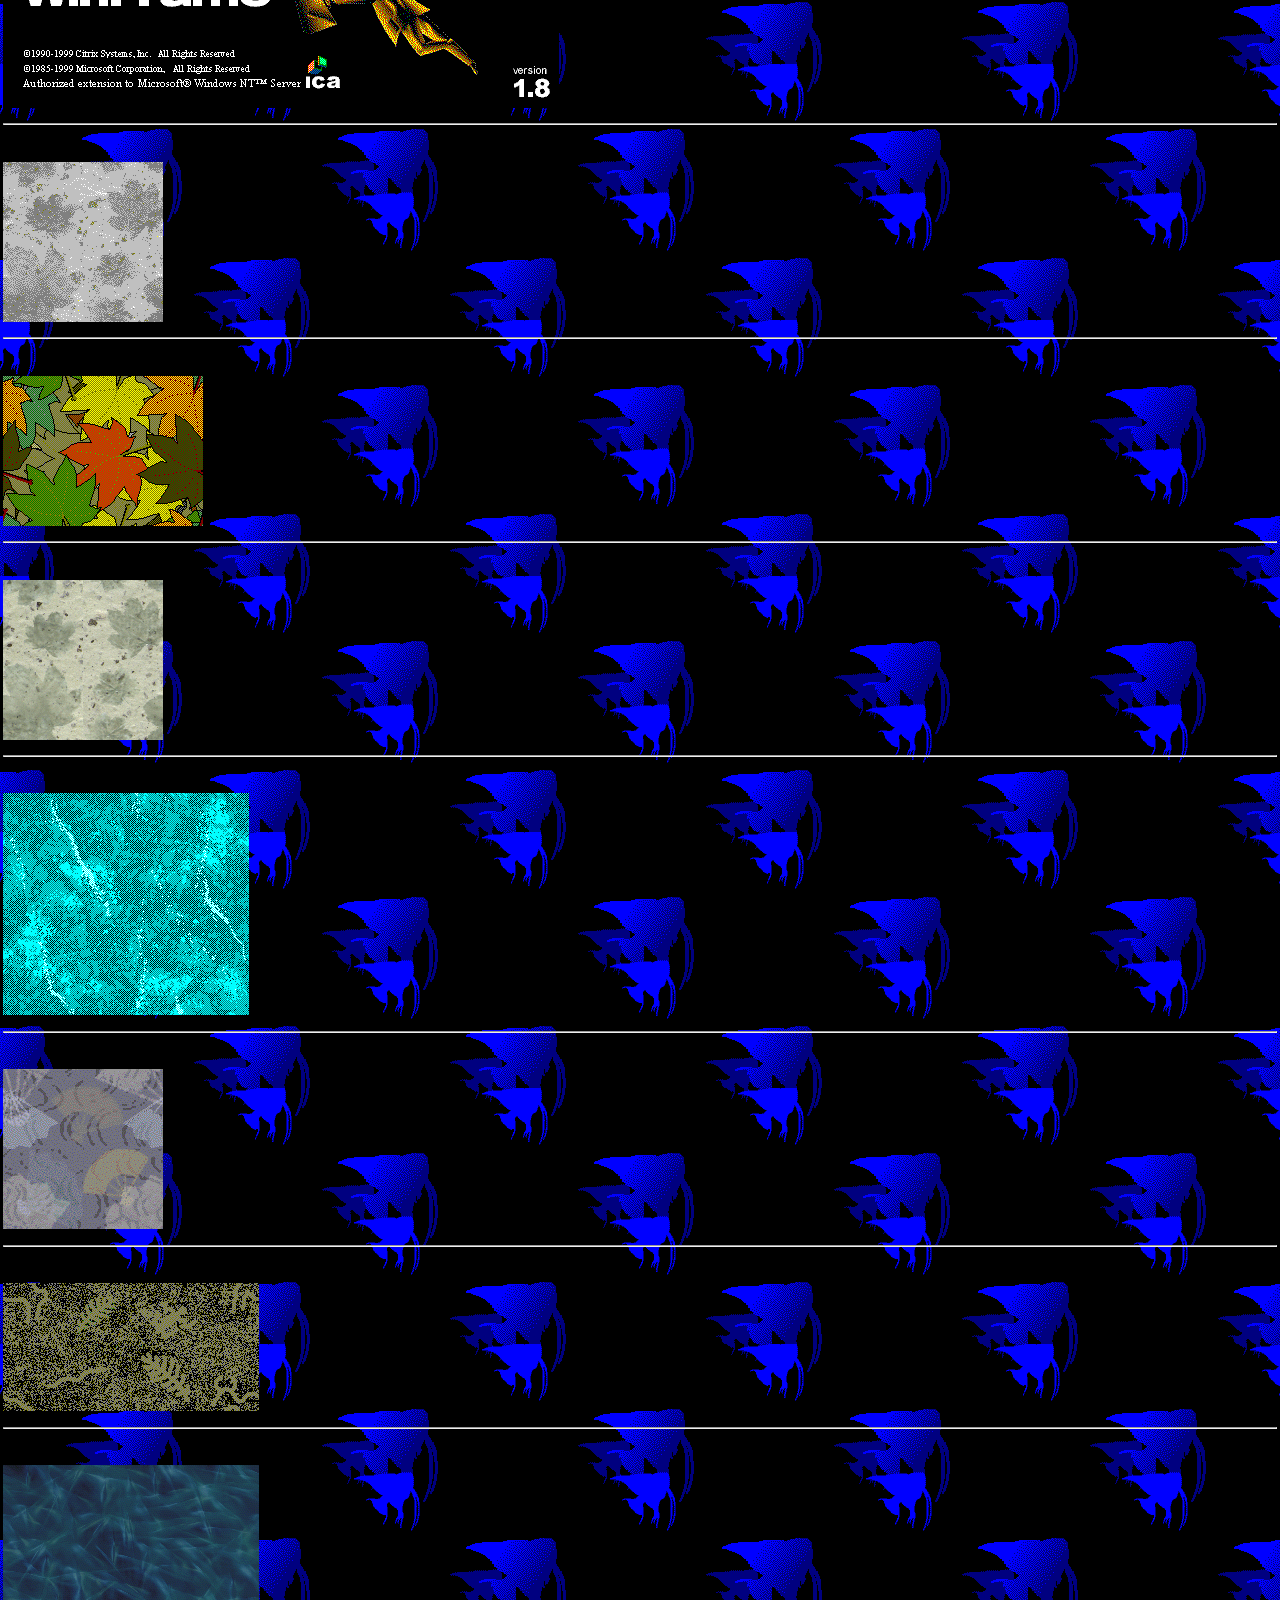
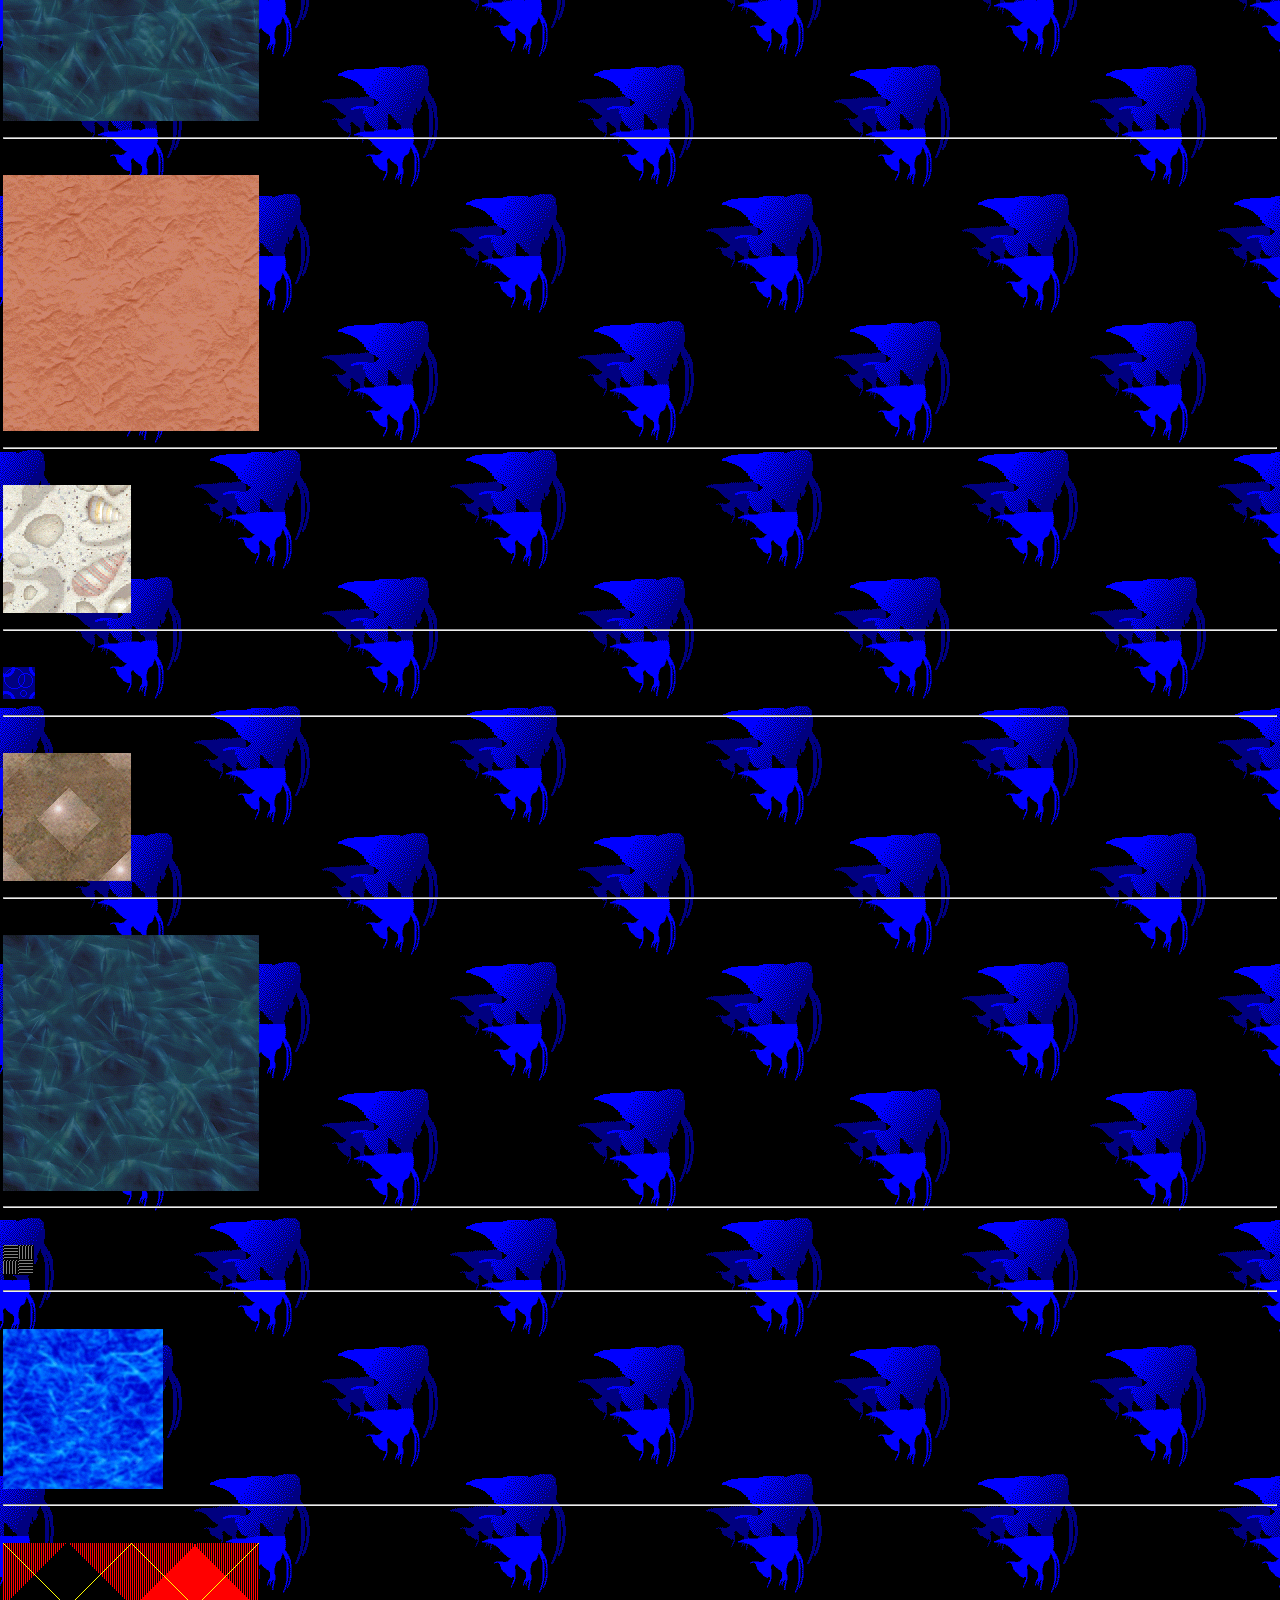
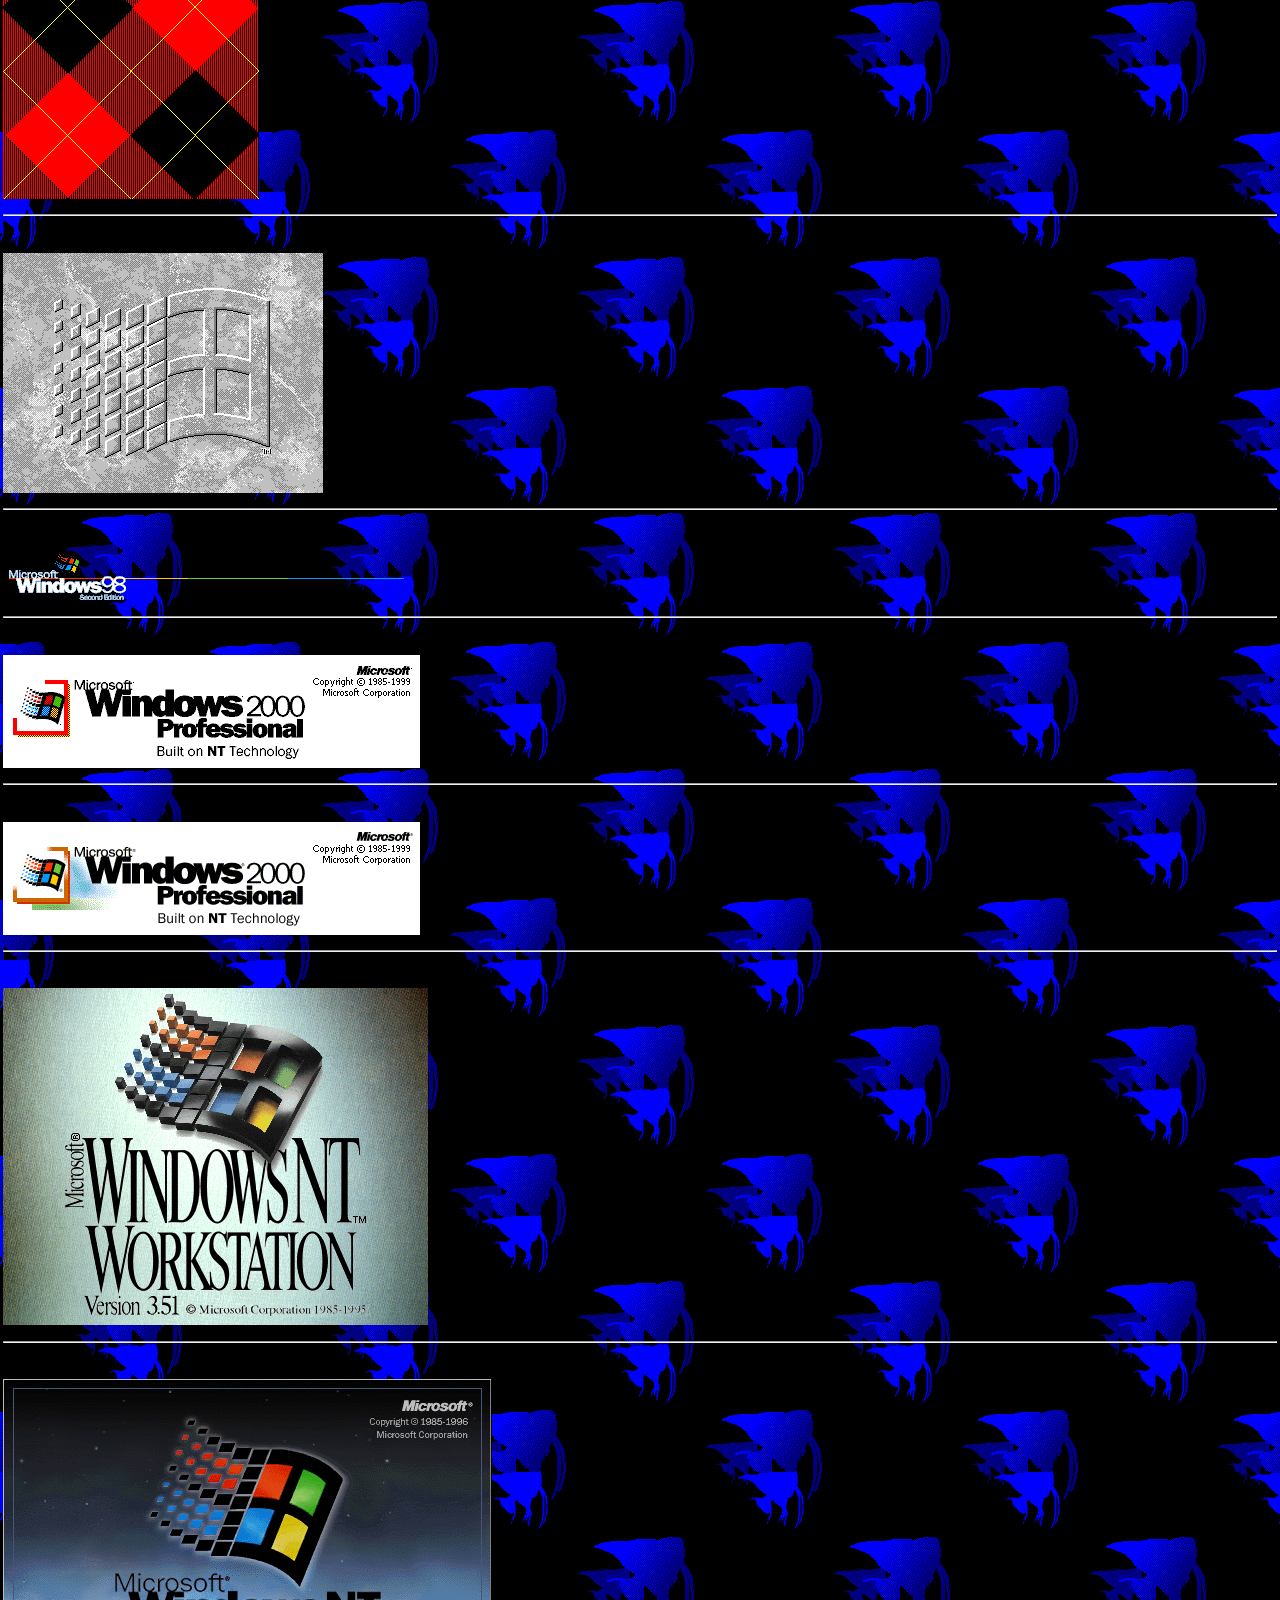
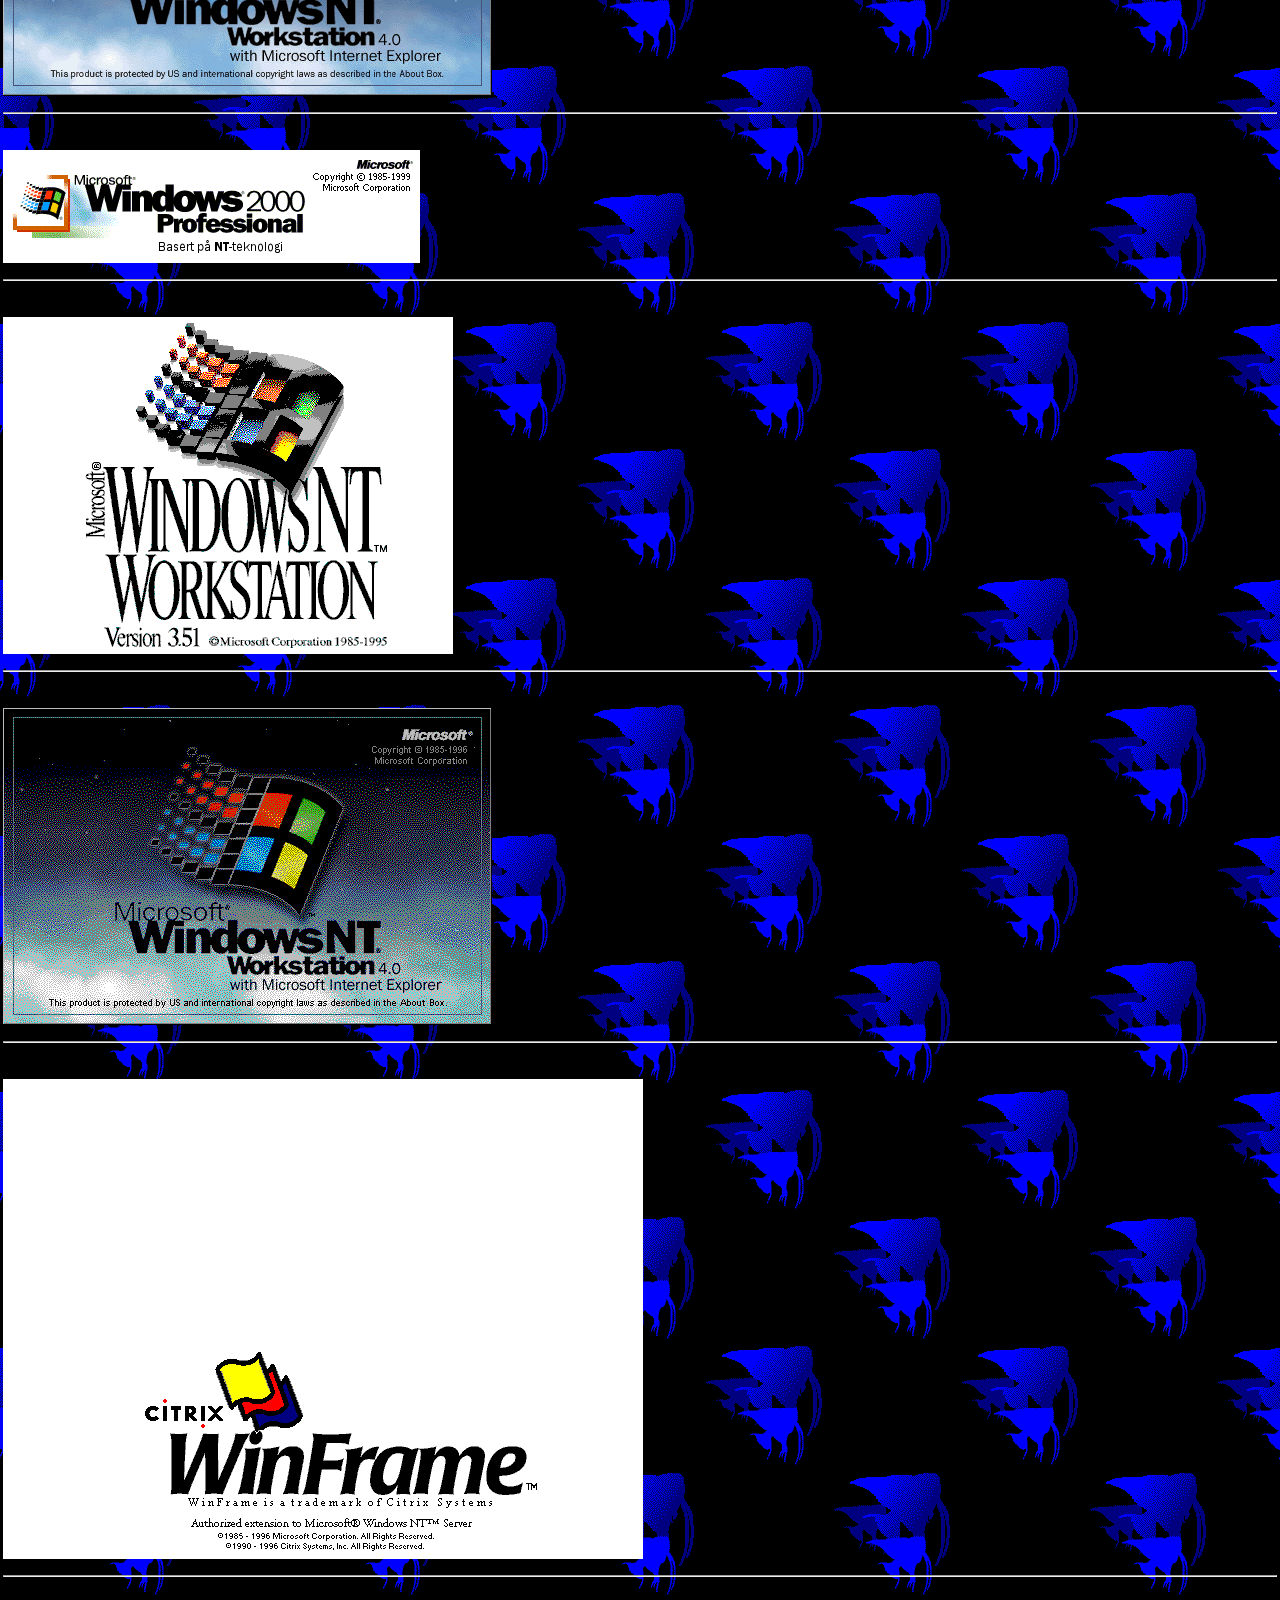
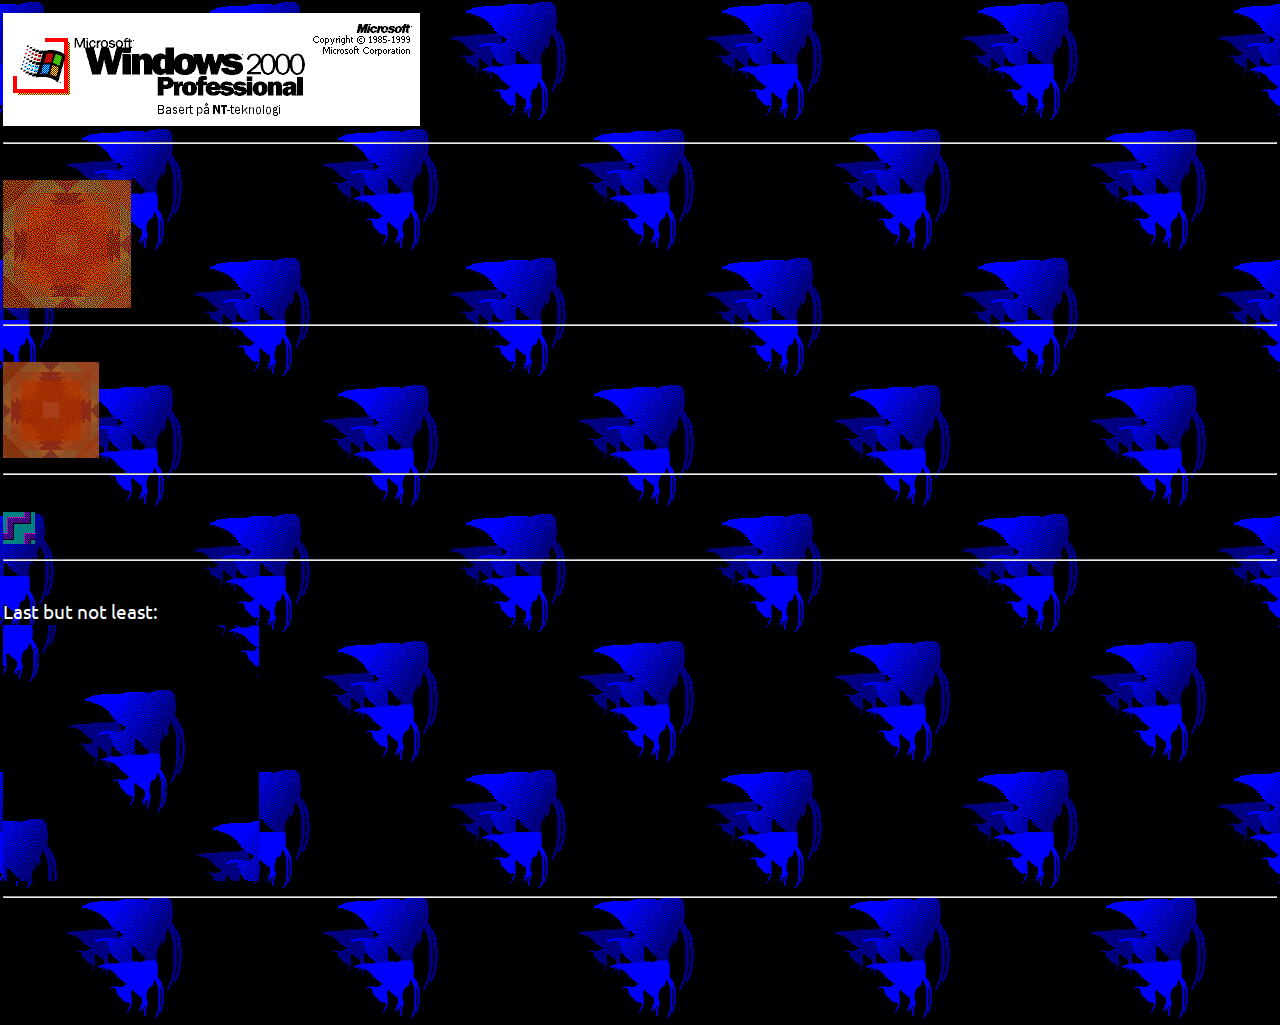
<file: tiledBackgrounds.html>
<!DOCTYPE html>
<html lang="en">
<head>
<meta charset="UTF-8">
<meta name="viewport" content="width=device-width, initial-scale=1.0">
<link rel="icon" href="apple-touch-icon.png">
<title>Old tiled Windows backgrounds</title>
<link rel="apple-touch-icon" href="apple-touch-icon.png">
<meta http-equiv="x-ua-compatible" content="ie=edge">
<link href="https://fonts.googleapis.com/css?family=Ubuntu" rel="stylesheet">
<style>
img{
max-width: 100%;
height: auto;
}
</style>
<link rel="stylesheet" href="style.css">
</head>
<body>
<div class="home"><h1><a href="https://FillaNilla.github.io">FillaNilla.github.io</a></h1><hr></div>
<h1>One year online</h1>
<p>
I opened several Virtual Hard Disks (.vhd) with old versions of windows installed in 7-zip to extract tiled backgrounds from the windows backgrounds folder.<br>
<ul>From:
<li>Windows 9x</li>
<li>Early Windows NT</li>
<li>Windows 3.x ?</li></ul>
Here they are:
</p>
<p>
<img src="backgrounds/ARGYLE.BMP" alt="" /><hr><br>
<img src="backgrounds/BACKGRND.GIF" alt="" /><hr><br>
<img src="backgrounds/BALL.BMP" alt="" /><hr><br>
<img src="backgrounds/Blå tapet 16.bmp" alt="" /><hr><br>
<img src="backgrounds/Bobler.bmp" alt="" /><hr><br>
<img src="backgrounds/Bølger.bmp" alt="" /><hr><br>
<img src="backgrounds/CHITZ.BMP" alt="" /><hr><br>
<img src="backgrounds/CLOUD.GIF" alt="" /><hr><br>
<img src="backgrounds/Egyptisk stein.bmp" alt="" /><hr><br>
<img src="backgrounds/Fjær.bmp" alt="" /><hr><br>
<img src="backgrounds/Fluefisker.bmp" alt="" /><hr><br>
<img src="backgrounds/Geometrix.bmp" alt="" /><hr><br>
<img src="backgrounds/Hazy Autumn 16.bmp" alt="" /><hr><br>
<img src="backgrounds/HLPGLOBE.GIF" alt="" /><hr><br>
<img src="backgrounds/HLPLOGO.GIF" alt="" /><hr><br>
<img src="backgrounds/Installasjon.bmp" alt="" /><hr><br>
<img src="backgrounds/Jade.bmp" alt="" /><hr><br>
<img src="backgrounds/Kaffekopp.bmp" alt="" /><hr><br>
<img src="backgrounds/LANMA256.BMP" alt="" /><hr><br>
<img src="backgrounds/LANMANNT.BMP" alt="" /><hr><br>
<img src="backgrounds/Leaf Fossils 16.bmp" alt="" /><hr><br>
<img src="backgrounds/LEAVES.BMP" alt="" /><hr><br>
<img src="backgrounds/Maple Trails.bmp" alt="" /><hr><br>
<img src="backgrounds/MARBLE.BMP" alt="" /><hr><br>
<img src="backgrounds/Pastell.bmp" alt="" /><hr><br>
<img src="backgrounds/Petroglyph 16.bmp" alt="" /><hr><br>
<img src="backgrounds/Prairie Wind.bmp" alt="" /><hr><br>
<img src="backgrounds/Santa Fe.bmp" alt="" /><hr><br>
<img src="backgrounds/Seaside.bmp" alt="" /><hr><br>
<img src="backgrounds/Sirkler.bmp" alt="" /><hr><br>
<img src="backgrounds/Solstice.bmp" alt="" /><hr><br>
<img src="backgrounds/Storm i vannglass.bmp" alt="" /><hr><br>
<img src="backgrounds/Svarte strå.bmp" alt="" /><hr><br>
<img src="backgrounds/Swimming Pool.bmp" alt="" /><hr><br>
<img src="backgrounds/TARTAN.BMP" alt="" /><hr><br>
<img src="backgrounds/WINLOGO.BMP" alt="" /><hr><br>
<img src="backgrounds/WINLOGO.GIF" alt="" /><hr><br>
<img src="backgrounds/winnt_1.bmp" alt="" /><hr><br>
<img src="backgrounds/winnt256_1.bmp" alt="" /><hr><br>
<img src="backgrounds/WINNT256_2.BMP" alt="" /><hr><br>
<img src="backgrounds/winnt256_3.bmp" alt="" /><hr><br>
<img src="backgrounds/winnt256.bmp" alt="" /><hr><br>
<img src="backgrounds/WINNT_2.BMP" alt="" /><hr><br>
<img src="backgrounds/winnt_3.bmp" alt="" /><hr><br>
<img src="backgrounds/WINNT_4.BMP" alt="" /><hr><br>
<img src="backgrounds/winnt.bmp" alt="" /><hr><br>
<img src="backgrounds/Zapotec 16.bmp" alt="" /><hr><br>
<img src="backgrounds/Zapotec.bmp" alt="" /><hr><br>
<img src="backgrounds/ZIGZAG.BMP" alt="" /><hr><br>
Last but not least:<br>
<img src="backgrounds/Upstream 16.bmp" alt="" /><hr><br>

</p>
</body>
</html>
</file>
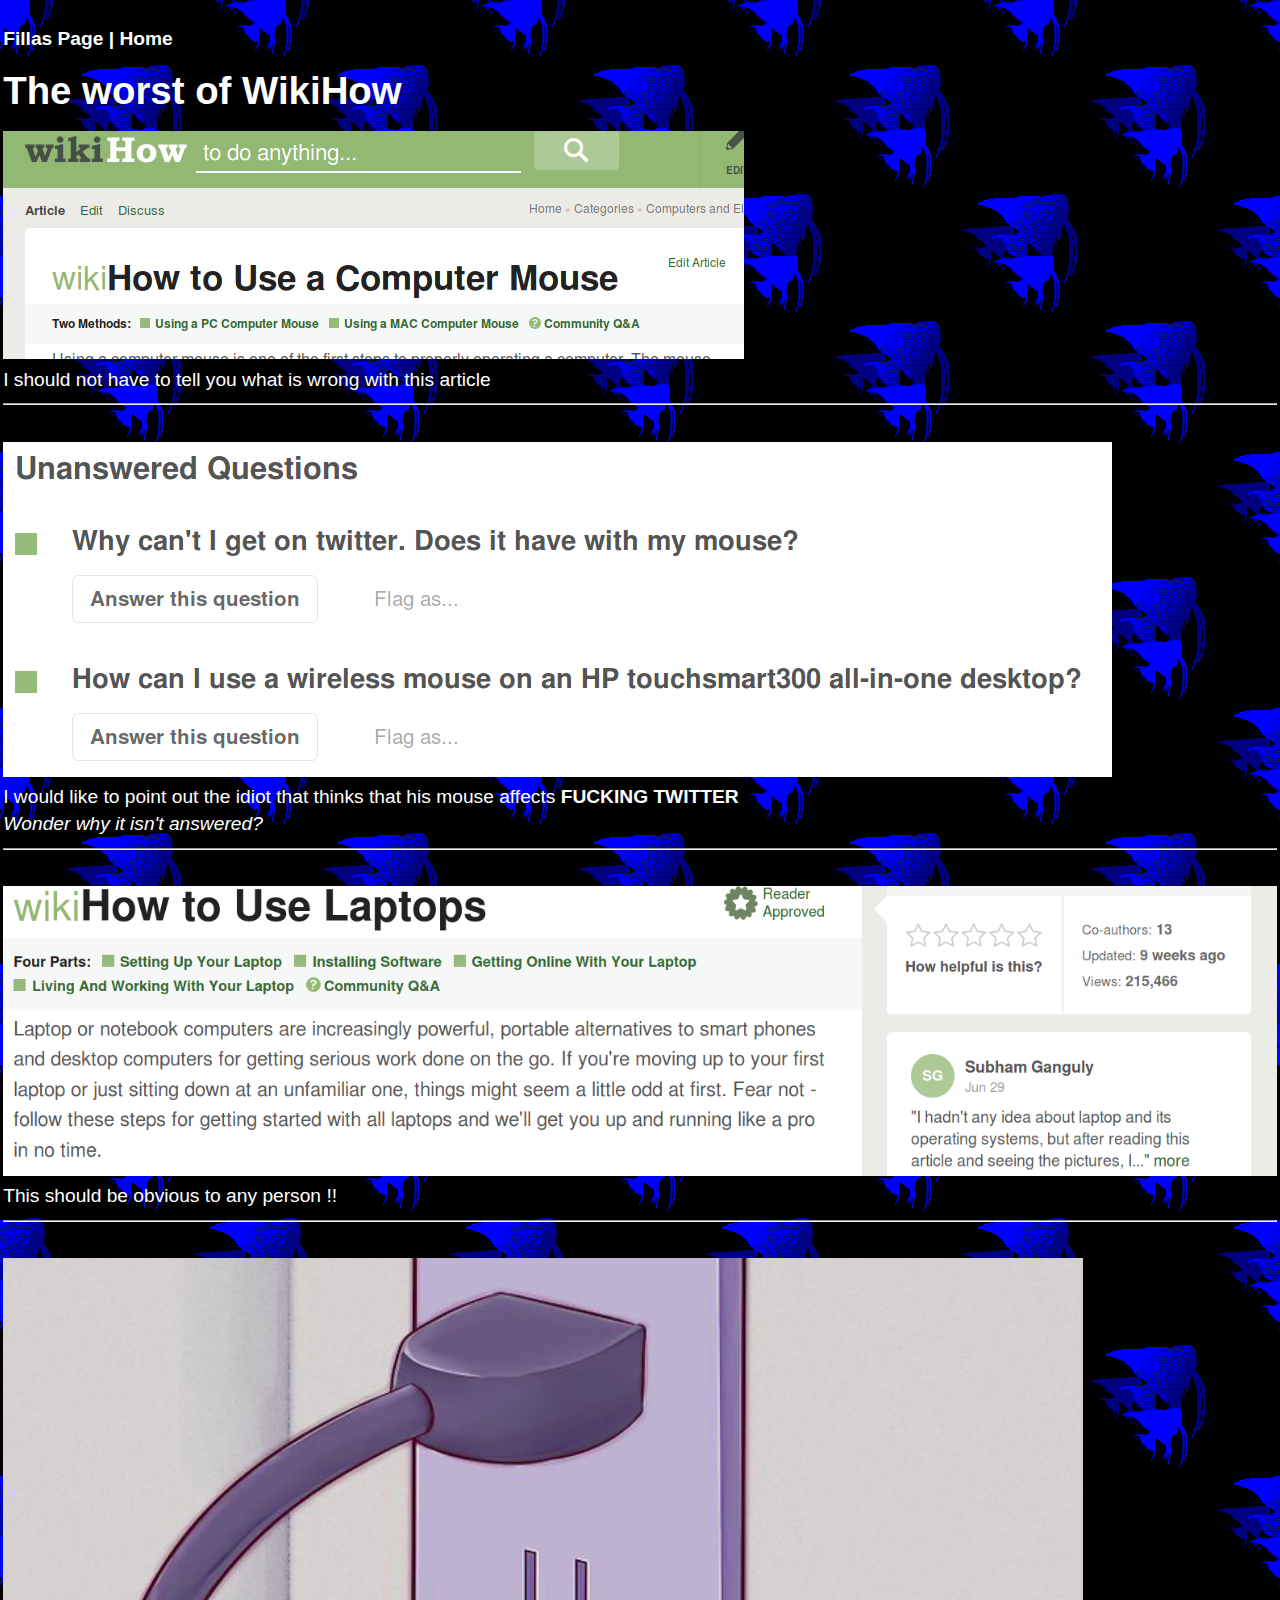
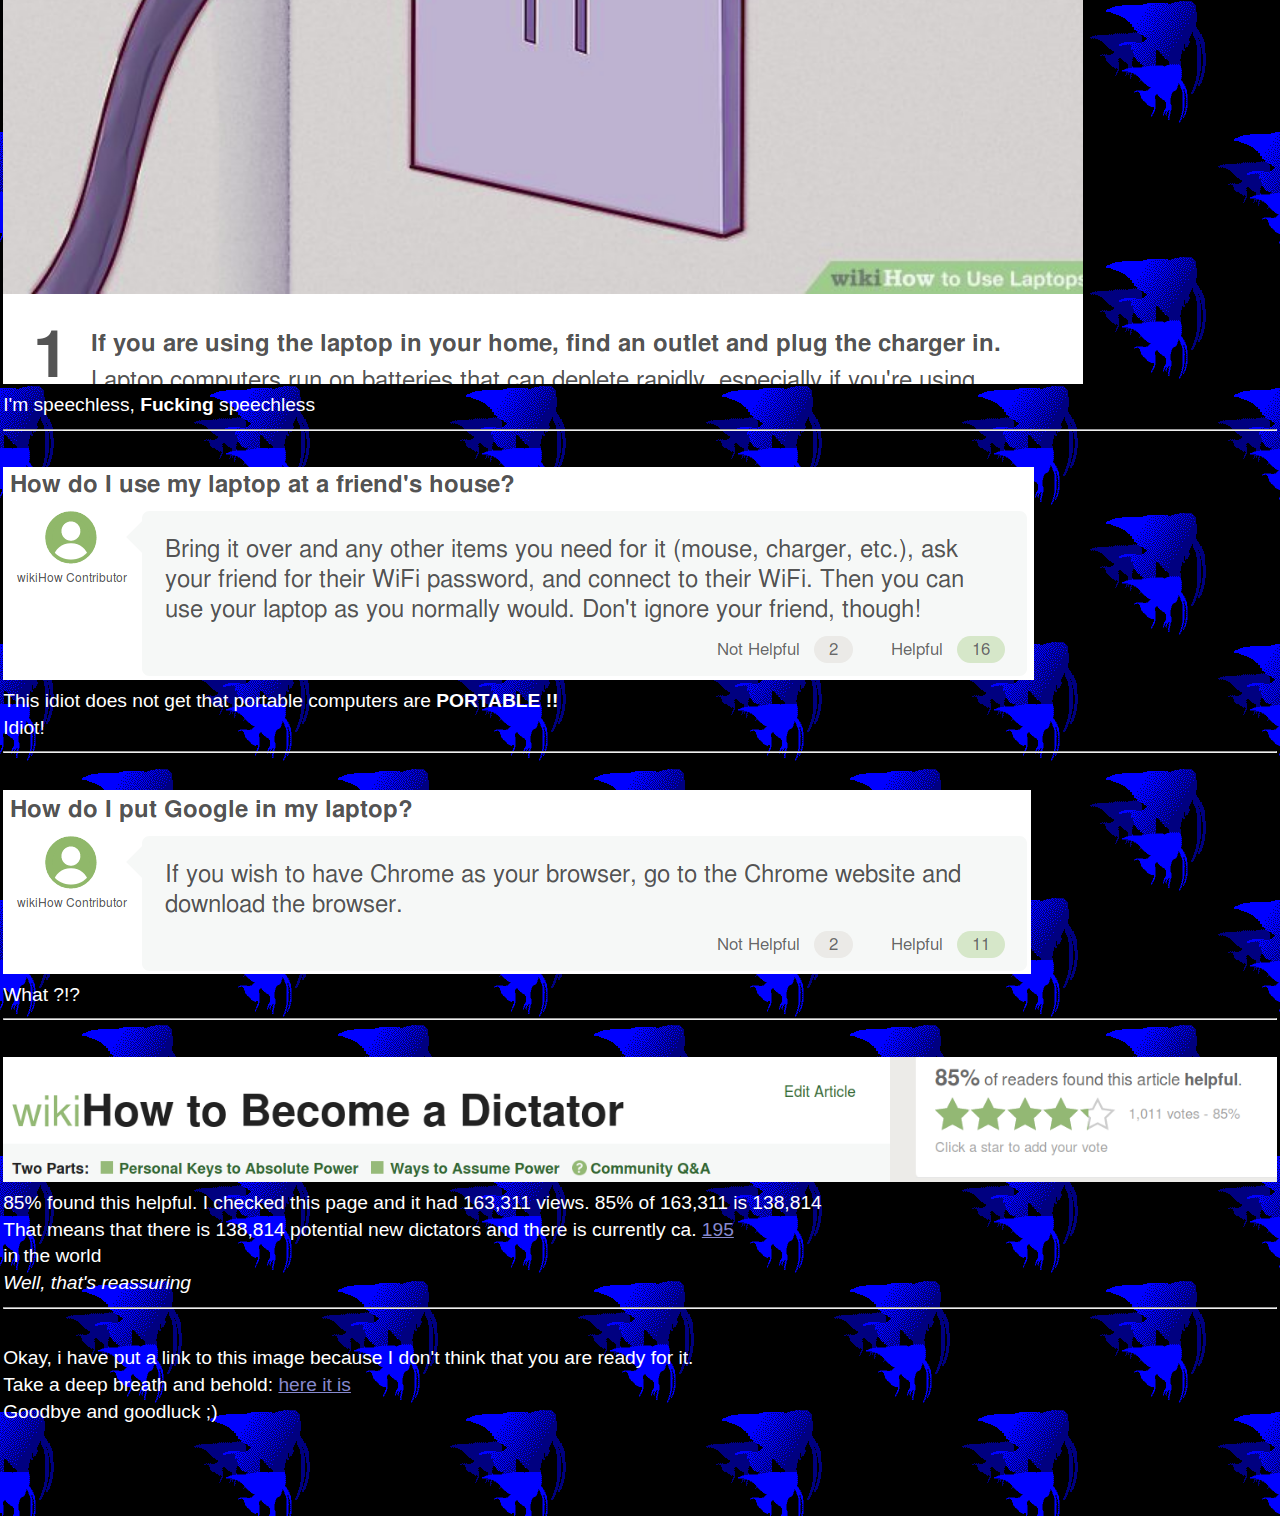
<file: wikihow.html>
<!DOCTYPE html>
<html lang="en">
<head>
<meta charset="UTF-8">
<meta http-equiv="x-ua-compatible" content="ie=edge">
<meta name="viewport" content="width=device-width, initial-scale=1.0">
<link rel="icon" href="apple-touch-icon.png">
<link rel="apple-touch-icon" href="apple-touch-icon.png">
<link rel="stylesheet" href="style.css">
<title>
The worst of WikiHow
</title>
</head>
<body>
<h4 id="nav">Fillas Page | <a href="index.html">Home</a></h4>
<h1>The worst of WikiHow</h1>
<img src="wikihow/howtouseamouse.png" alt="" /><br>
I should not have to tell you what is wrong with this article<hr><br>
<img src="wikihow/twittermouse.png" alt="" /><br>
I would like to point out the idiot that thinks that his mouse affects <b>FUCKING TWITTER</b><br>
<i>Wonder why it isn't answered?</i><hr><br>
<img src="wikihow/how2laptop.png" alt="" /><br>
This should be obvious to any person !!<hr><br>
<img src="wikihow/connectlaptop2power.png" alt="" /><br>
I'm speechless, <b>Fucking</b> speechless<hr><br>
<img src="wikihow/pcfriend.png" alt="" /><br>
This idiot does not get that portable computers are <b>PORTABLE !!</b><br>
Idiot!<hr><br>
<img src="wikihow/how2google.png" alt="" /><br>
What ?!?<hr><br>
<img src="wikihow/howtodicktator.png" alt="" /><br>
85% found this helpful. I checked this page and it had 163,311 views. 85% of 163,311 is 138,814<br>
That means that there is 138,814 potential new dictators and there is currently <abbr>ca. </abbr><a href="http://www.worldometers.info/geography/how-many-countries-are-there-in-the-world/">195</a>
<br>in the world<br><i>Well, that's reassuring</i><hr><br>
Okay, i have put a link to this image because I don't think that you are ready for it.<br>
Take a deep breath and behold: <a href="wikihow/hitlerdidnothingwrong.png">here it is</a><br>
Goodbye and goodluck ;)
</body>
</html>
</file>
<file: style.css>
body{
	background-image: url("backgrounds/Upstream 16.bmp");
	margin-right: 0.25vw;
	margin-left: 0.25vw;
	margin-bottom: 10vh;
	color: white;
	font-family: 'Ubuntu', sans-serif;
	line-height: 140%;
	font-size: 120%;
}

a:link{
	color: #8789CE;
}
a:visited{
	color: #C691CE;
}
a:hover{
	color: red;
}

#titlebar {
	font-size: 125%;
	line-height: 1%;
}

#titlebar hr{
	color: blue;
}

#titlebar a:link{
	color: white;
	text-decoration: none;
}

#titlebar a:visited{
	color: white;
	text-decoration: none;
}

#titlebar a:hover{
	color: white;
	text-decoration: none;
}


#nav a:link{
	color: white;
	text-decoration: none;
}
#nav a:visited{
	color: white;
	text-decoration: none;
}
#nav a:hover{
	color: blue;
	text-decoration: none;
}

img{
	max-width: 100%;
	height: auto;
}

/*
body{
font-size: large;
}
*/
</file>
